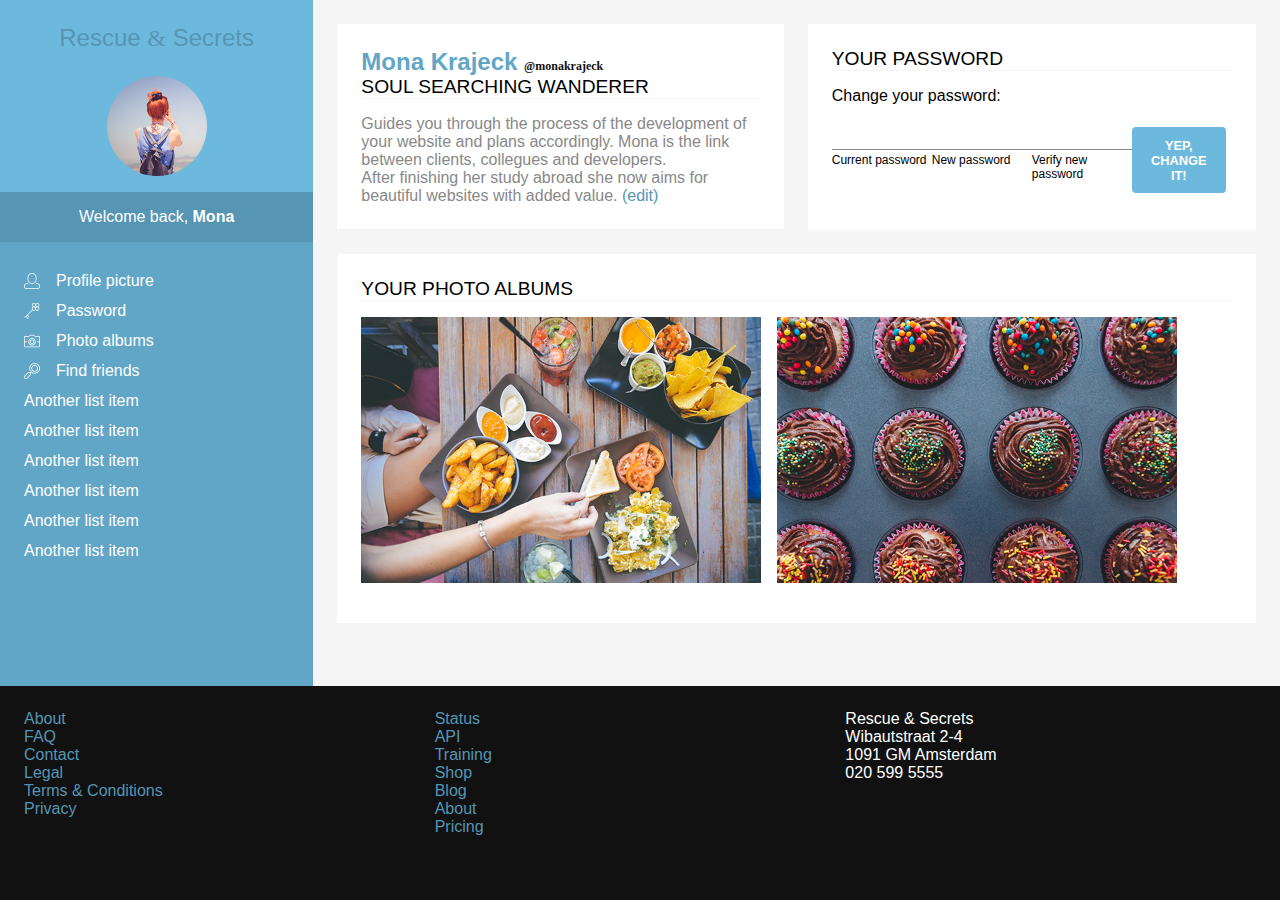
<file: index.html>
<!DOCTYPE html>
<html lang="en">
	<head>
		<meta charset="utf-8">
		<title>Profile of Mona Krajeck</title>
		<meta name="description" content="">
		<meta name="viewport" content="width=device-width, initial-scale=1">
		<link href='favicon.ico' rel='shortcut icon'>
        <link href="style/style.css" rel="stylesheet">
	</head>
	<body>

		<!-- De header, met een navigatie -->

		<header>
            <h1>Rescue <span>&amp;</span> Secrets</h1>
			<figure>
				<img src="images/profile-picture-thumb.jpg" alt="Profile picture of Monica Krajeck">
			</figure>
			<p>Welcome back, <em>Mona</em></p>
			<nav>
				<ul>
					<li>
						<a href="#profile-picture">
							<svg xmlns="http://www.w3.org/2000/svg" version="1.1" x="0" y="0" width="622.4" height="622.4" viewBox="0 0 622.4 622.4" xml:space="preserve"><path d="M312.5 430.4c-95.3 0-172.9-77.6-172.9-172.9v-84.6C139.6 77.6 217.1 0 312.5 0 407.8 0 485.4 77.6 485.4 172.9v84.6C485.4 352.8 407.8 430.4 312.5 430.4zM312.5 27.4c-80.2 0-145.5 65.3-145.5 145.5v84.6c0 80.2 65.3 145.5 145.5 145.5 80.2 0 145.5-65.3 145.5-145.5v-84.6C458 92.7 392.7 27.4 312.5 27.4zM543.8 622.4H78.6c-40.5 0-73.4-32.9-73.4-73.4V484.6c0-24 12.1-56.1 69.6-72.9l69.6-19.3c7.3-2 14.8 2.3 16.9 9.6 2 7.3-2.3 14.8-9.6 16.9l-69.4 19.2c-49.7 14.5-49.7 38.6-49.7 46.5v64.4c0 25.4 20.6 46 46 46h465.2c25.4 0 46-20.6 46-46V484.6c0-21.4-16.8-37-49.8-46.5l-66.2-18.5c-7.3-2-11.5-9.6-9.5-16.9 2-7.3 9.6-11.6 16.9-9.5l66.3 18.5c57.6 16.6 69.7 48.8 69.7 72.9v64.4C617.2 589.5 584.3 622.4 543.8 622.4z"/></svg>
							Profile picture
						</a>
					</li>
					<li>
						<a href="#password">
							<svg xmlns="http://www.w3.org/2000/svg" version="1.1" x="0" y="0" width="663.1" height="663.1" viewBox="0 0 663.1 663.1" xml:space="preserve"><path d="M552.4 170.2c-46.9 0-85.1-38.2-85.1-85.1 0-46.9 38.2-85.1 85.1-85.1 46.9 0 85.1 38.2 85.1 85.1C637.5 132.1 599.3 170.2 552.4 170.2zM552.4 28.6c-31.2 0-56.6 25.4-56.6 56.6 0 31.2 25.4 56.6 56.6 56.6 31.2 0 56.6-25.4 56.6-56.6C609 53.9 583.6 28.6 552.4 28.6zM552.4 318.4L552.4 318.4c-46.9 0-85.1-38.2-85.1-85.1 0-46.9 38.2-85.1 85.1-85.1 46.9 0 85.1 38.2 85.1 85.1C637.5 280.2 599.4 318.4 552.4 318.4zM552.4 176.7c-31.2 0-56.6 25.4-56.6 56.6 0 31.2 25.4 56.6 56.6 56.6 31.2 0 56.6-25.4 56.6-56.6C609 202.1 583.6 176.7 552.4 176.7z"/><path d="M410.4 170.2h0c-46.9 0-85.1-38.2-85.1-85.1 0-46.9 38.2-85.1 85.1-85.1 46.9 0 85.1 38.2 85.1 85.1 0 22.7-8.8 44.1-24.9 60.2C454.5 161.4 433.1 170.2 410.4 170.2zM410.3 28.6c-31.2 0-56.6 25.4-56.6 56.6 0 31.2 25.4 56.6 56.6 56.6h0c15.1 0 29.3-5.9 40-16.6 10.7-10.7 16.6-24.9 16.6-40C466.9 53.9 441.5 28.6 410.3 28.6zM410.3 318.4L410.3 318.4c-46.9 0-85.1-38.2-85.1-85.1 0-46.9 38.2-85.1 85.1-85.1 46.9 0 85.1 38.2 85.1 85.1C495.4 280.2 457.3 318.4 410.3 318.4zM410.3 176.7c-31.2 0-56.6 25.4-56.6 56.6 0 31.2 25.4 56.6 56.6 56.6 31.2 0 56.6-25.4 56.6-56.6C466.9 202.1 441.5 176.7 410.3 176.7z"/><path d="M39.8 611.4c-3.7 0-7.3-1.4-10.1-4.2 -5.6-5.6-5.6-14.6 0-20.2l313.5-313.5c5.6-5.6 14.6-5.6 20.2 0 5.6 5.6 5.6 14.6 0 20.2L49.9 607.2C47.1 610 43.5 611.4 39.8 611.4zM202.8 585.6c-3.7 0-7.3-1.4-10.1-4.2l-63.5-63.5c-5.6-5.6-5.6-14.6 0-20.2 5.6-5.6 14.6-5.6 20.2 0l63.5 63.5c5.6 5.6 5.6 14.6 0 20.2C210.1 584.2 206.4 585.6 202.8 585.6zM176.1 663.1c-3.7 0-7.3-1.4-10.1-4.2L77.1 570c-5.6-5.6-5.6-14.6 0-20.2 5.6-5.6 14.6-5.6 20.2 0l88.9 88.9c5.6 5.6 5.6 14.6 0 20.2C183.4 661.7 179.7 663.1 176.1 663.1z"/></svg>
							Password
						</a>
					</li>
					<li>
						<a href="#photo-albums">
							<svg xmlns="http://www.w3.org/2000/svg" version="1.1" x="0" y="0" width="612" height="612" viewBox="0 0 612 612" xml:space="preserve"><path d="M581.3 541.3H30.7C13.8 541.3 0 527.5 0 510.5V145.2c0-17 13.8-30.7 30.7-30.7h149.7c4.9 0 13.2-3.8 16.4-7.4l16.7-19c8.6-9.8 24.9-17.2 38-17.2h107.4c13.1 0 29.4 7.4 38 17.2l16.7 19c3.2 3.7 11.5 7.4 16.4 7.4h151.3c17 0 30.7 13.8 30.7 30.7v365.3C612 527.5 598.2 541.3 581.3 541.3zM30.7 143.2c-1.1 0-2 0.9-2 2v365.3c0 1.1 0.9 2 2 2h550.5c1.1 0 2-0.9 2-2V145.2c0-1.1-0.9-2-2-2H430c-13.1 0-29.4-7.4-38-17.2l-16.7-19c-3.2-3.7-11.5-7.4-16.4-7.4H251.5c-4.9 0-13.2 3.7-16.4 7.4l-16.7 19c-8.6 9.8-24.9 17.2-38 17.2H30.7zM306 476.7c-79.2 0-143.6-64.4-143.6-143.6 0-79.2 64.4-143.6 143.6-143.6s143.6 64.4 143.6 143.6C449.6 412.2 385.2 476.7 306 476.7zM306 218.1c-63.4 0-114.9 51.6-114.9 114.9 0 63.4 51.6 114.9 114.9 114.9s114.9-51.6 114.9-114.9C420.9 269.7 369.4 218.1 306 218.1zM593 350.7h-81.2c-7.9 0-14.4-6.4-14.4-14.4s6.4-14.4 14.4-14.4h81.2c7.9 0 14.4 6.4 14.4 14.4S600.9 350.7 593 350.7zM105.7 350.7H19.7c-7.9 0-14.4-6.4-14.4-14.4s6.4-14.4 14.4-14.4h86c7.9 0 14.4 6.4 14.4 14.4S113.6 350.7 105.7 350.7zM306 419.6c-47.7 0-86.5-38.8-86.5-86.5 0-47.7 38.8-86.5 86.5-86.5 47.7 0 86.5 38.8 86.5 86.5C392.5 380.8 353.7 419.6 306 419.6zM306 275.3c-31.9 0-57.8 25.9-57.8 57.8 0 31.9 25.9 57.8 57.8 57.8 31.9 0 57.8-25.9 57.8-57.8C363.8 301.2 337.9 275.3 306 275.3z"/></svg>
							Photo albums
						</a>
					</li>
					<li>
						<a href="#find-friends">
							<svg xmlns="http://www.w3.org/2000/svg" version="1.1" x="0" y="0" width="612" height="612" viewBox="0 0 612 612" xml:space="preserve"><path d="M408 407.9c-54.5 0-105.7-21.2-144.2-59.7 -79.5-79.5-79.5-208.9 0-288.4 38.5-38.5 89.7-59.7 144.2-59.7 54.5 0 105.7 21.2 144.2 59.7C590.8 98.3 612 149.5 612 204s-21.2 105.7-59.7 144.2C513.7 386.7 462.5 407.9 408 407.9zM408 29.2c-46.7 0-90.6 18.2-123.6 51.2 -68.1 68.1-68.1 179 0 247.2 33 33 76.9 51.2 123.6 51.2 46.7 0 90.6-18.2 123.6-51.2 33-33 51.2-76.9 51.2-123.6s-18.2-90.6-51.2-123.6C498.6 47.4 454.7 29.2 408 29.2zM244.2 382.4c-3.7 0-7.5-1.4-10.3-4.3 -5.7-5.7-5.7-14.9 0-20.6l23.4-23.4c5.7-5.7 14.9-5.7 20.6 0 5.7 5.7 5.7 14.9 0 20.6L254.5 378.1C251.7 381 247.9 382.4 244.2 382.4zM75.6 612c-20.2 0-39.2-7.9-53.4-22.1C7.9 575.6 0 556.6 0 536.4c0-20.2 7.9-39.2 22.1-53.4l116.3-116.3c14.3-14.3 33.2-22.1 53.4-22.1 20.2 0 39.2 7.9 53.4 22.1 29.5 29.5 29.5 77.4 0 106.9L129 589.9C114.7 604.1 95.7 612 75.6 612zM191.8 373.8c-12.4 0-24 4.8-32.8 13.6L42.8 503.7c-8.8 8.8-13.6 20.4-13.6 32.8 0 12.4 4.8 24 13.6 32.8 8.8 8.8 20.4 13.6 32.8 13.6 12.4 0 24-4.8 32.8-13.6l116.3-116.3c18.1-18.1 18.1-47.5 0-65.6C215.9 378.6 204.2 373.8 191.8 373.8zM408 332.3c-34.3 0-66.5-13.4-90.7-37.6 -50-50-50-131.4 0-181.5 24.2-24.2 56.5-37.6 90.7-37.6 34.3 0 66.5 13.4 90.7 37.6 50 50 50 131.4 0 181.5C474.5 318.9 442.3 332.3 408 332.3zM408 104.8c-26.5 0-51.4 10.3-70.1 29 -38.6 38.6-38.6 101.5 0 140.2 18.7 18.7 43.6 29 70.1 29 26.5 0 51.4-10.3 70.1-29 38.6-38.7 38.6-101.5 0-140.2C459.4 115.2 434.5 104.8 408 104.8z"/></svg>
							Find friends
						</a>
					</li>
					<li><a href="#">Another list item</a></li>
					<li><a href="#">Another list item</a></li>
					<li><a href="#">Another list item</a></li>
					<li><a href="#">Another list item</a></li>
					<li><a href="#">Another list item</a></li>
					<li><a href="#">Another list item</a></li>
				</ul>
			</nav>
		</header>



		<!-- De main content begint hier -->
		<main>
			<article>
				<header>
					<h1>Mona Krajeck <span>@monakrajeck</span></h1>
					<h2>Soul searching wanderer</h2>
				</header>
				<p>
					Guides you through the process of the development of your website and plans accordingly. Mona is the link between clients, collegues and developers.
				</p>
				<p>
					After finishing her study abroad she now aims for beautiful websites with added value. <a href="/">(edit)</a>
				</p>
			</article>


			<!-- Deze code mag je in week twee uit de comments halen -->
			<!-- <article id="profile-picture">
				<div>
					<figure class="current-profile-picture">
						<img class="profile-picture" src="images/profile-picture.jpg">
					</figure>
				</div>
								<div>
					<header>
										<h2>Your profile picture</h2>
						<h3>Upload a new profile picture</h3>
					</header>
					<a title="Opens upload window" role="button" href="/">Upload</a>
				</div>
				<section class="filter-effects">
					<header>
								<h3>Select a filter</h3>
					</header>
									<figure class="effect-01">
						<img class="profile-picture " src="images/profile-picture.jpg" alt="Image effect: lighten">
						<figcaption>Lighten</figcaption>
					</figure>
									<figure class="effect-02">
						<img class="profile-picture" src="images/profile-picture.jpg" alt="Image effect: overlay">
						<figcaption>Overlay</figcaption>
					</figure>
								<figure class="effect-03">
						<img class="profile-picture" src="images/profile-picture.jpg" alt="Image effect: soft light">
						<figcaption>Soft Light</figcaption>
					</figure>
					<figure class="effect-04">
							<img class="profile-picture" src="images/profile-picture.jpg" alt="Image effect: color">
						<figcaption>Color</figcaption>
					</figure>
										<figure class="effect-05">
						<img class="profile-picture" src="images/profile-picture.jpg" alt="Image effect: difference">
						<figcaption>Difference</figcaption>
					</figure>
				</section>
						<a role="button" href="/">Save</a>
			</article> -->
            
            <article id="password">
				<header>
					<h2>Your Password</h2>
				</header>

				<form action="" method="post">
					<fieldset>
						<legend>Change your password:</legend>
						<label>
							<input id="current-password" type="password" required>
							<span>Current password</span>
						</label>
						<label>
							<input id="current-password" type="password" required>
							<span>New password</span>
						</label>
						<label>
							<input id="current-password" type="password" required>
							<span>Verify new password</span>
						</label>
						<button role="button" type="submit">Yep, change it!</button>
					</fieldset>
				</form>
			</article>

			<article id="photo-albums">
				<header>
					<h2>Your photo albums</h2>
				</header>

				<figure>
					<img src="images/image-01.jpg" alt="Photoalbum of Summer 2015">
					<figcaption>
						Summer 2015
					</figcaption>
				</figure>
				<figure>
					<img src="images/image-02.jpg" alt="Photoalbum of winter 2015">
					<figcaption>
                        <svg xmlns="http://www.w3.org/2000/svg" version="1.1" x="0" y="0" width="612" height="612" viewBox="0 0 612 612" xml:space="preserve"><path d="M408 407.9c-54.5 0-105.7-21.2-144.2-59.7 -79.5-79.5-79.5-208.9 0-288.4 38.5-38.5 89.7-59.7 144.2-59.7 54.5 0 105.7 21.2 144.2 59.7C590.8 98.3 612 149.5 612 204s-21.2 105.7-59.7 144.2C513.7 386.7 462.5 407.9 408 407.9zM408 29.2c-46.7 0-90.6 18.2-123.6 51.2 -68.1 68.1-68.1 179 0 247.2 33 33 76.9 51.2 123.6 51.2 46.7 0 90.6-18.2 123.6-51.2 33-33 51.2-76.9 51.2-123.6s-18.2-90.6-51.2-123.6C498.6 47.4 454.7 29.2 408 29.2zM244.2 382.4c-3.7 0-7.5-1.4-10.3-4.3 -5.7-5.7-5.7-14.9 0-20.6l23.4-23.4c5.7-5.7 14.9-5.7 20.6 0 5.7 5.7 5.7 14.9 0 20.6L254.5 378.1C251.7 381 247.9 382.4 244.2 382.4zM75.6 612c-20.2 0-39.2-7.9-53.4-22.1C7.9 575.6 0 556.6 0 536.4c0-20.2 7.9-39.2 22.1-53.4l116.3-116.3c14.3-14.3 33.2-22.1 53.4-22.1 20.2 0 39.2 7.9 53.4 22.1 29.5 29.5 29.5 77.4 0 106.9L129 589.9C114.7 604.1 95.7 612 75.6 612zM191.8 373.8c-12.4 0-24 4.8-32.8 13.6L42.8 503.7c-8.8 8.8-13.6 20.4-13.6 32.8 0 12.4 4.8 24 13.6 32.8 8.8 8.8 20.4 13.6 32.8 13.6 12.4 0 24-4.8 32.8-13.6l116.3-116.3c18.1-18.1 18.1-47.5 0-65.6C215.9 378.6 204.2 373.8 191.8 373.8zM408 332.3c-34.3 0-66.5-13.4-90.7-37.6 -50-50-50-131.4 0-181.5 24.2-24.2 56.5-37.6 90.7-37.6 34.3 0 66.5 13.4 90.7 37.6 50 50 50 131.4 0 181.5C474.5 318.9 442.3 332.3 408 332.3zM408 104.8c-26.5 0-51.4 10.3-70.1 29 -38.6 38.6-38.6 101.5 0 140.2 18.7 18.7 43.6 29 70.1 29 26.5 0 51.4-10.3 70.1-29 38.6-38.7 38.6-101.5 0-140.2C459.4 115.2 434.5 104.8 408 104.8z"/></svg>
						Winter 2015
					</figcaption>
				</figure>
			</article>

			<!-- Dit mag je in week 3 uit de comments halen. -->
				<!-- <article id="find-friends">
					<header>
						<h2>Find friends</h2>
						<a href="#password">
													<svg xmlns="http://www.w3.org/2000/svg" version="1.1" x="0" y="0" width="612" height="612" viewBox="0 0 612 612" xml:space="preserve"><path d="M423.2 438c-3.8 0-7.5-1.4-10.4-4.3L178.4 199.2c-5.7-5.7-5.7-15.1 0-20.8 5.8-5.8 15.1-5.8 20.8 0l234.5 234.5c5.8 5.8 5.8 15.1 0 20.8C430.8 436.5 427 438 423.2 438zM188.8 438c-3.8 0-7.5-1.4-10.4-4.3 -5.7-5.7-5.7-15.1 0-20.8l234.4-234.5c5.8-5.8 15.1-5.8 20.8 0 5.8 5.7 5.8 15.1 0 20.8l-234.4 234.5C196.3 436.5 192.5 438 188.8 438z"/><path d="M306 612v-14.7l0 14.7c-168.7 0-306-137.3-306-306C0 137.3 137.3 0 306 0c168.7 0 306 137.3 306 306C612 474.7 474.7 612 306 612zM306 29.4c-152.5 0-276.6 124.1-276.6 276.6 0 152.5 124.1 276.6 276.6 276.6h0c152.5 0 276.5-124.1 276.5-276.6C582.6 153.5 458.5 29.4 306 29.4z"/></svg>
												</a>
					</header>
									<figure class="effect-01">
						<img class="profile-picture " src="images/profile-picture-08.jpg">
											<figcaption>Sarah S.</figcaption>
					</figure>
					<figure class="effect-04">
											<img class="profile-picture " src="images/profile-picture-01.jpg">
						<figcaption>Nerwin B.</figcaption>
					</figure>
					<figure class="effect-01">
						<img class="profile-picture " src="images/profile-picture-02.jpg">
						<figcaption>Lighten</figcaption>
					</figure>
										<figure class="effect-03">
						<img class="profile-picture " src="images/profile-picture-03.jpg">
											<figcaption>Lighten</figcaption>
					</figure>
					<figure class="effect-01">
										<img class="profile-picture " src="images/profile-picture-04.jpg">
						<figcaption>Lighten</figcaption>
					</figure>
										<figure class="effect-05">
						<img class="profile-picture " src="images/profile-picture-05.jpg">
											<figcaption>Lighten</figcaption>
					</figure>
					<figure class="effect-01">
										<img class="profile-picture " src="images/profile-picture-06.jpg">
						<figcaption>Lighten</figcaption>
					</figure>
										<figure class="effect-05">
						<img class="profile-picture " src="images/profile-picture-07.jpg">
											<figcaption>Lighten</figcaption>
					</figure>
				</article>
				<div title="Load more articles" class="loader">Loading…</div> -->
		</main>

		<footer>
			<nav>
				<ul>
					<li><a href="">About</a></li>
					<li><a href="">FAQ</a></li>
					<li><a href="">Contact</a></li>
					<li><a href="">Legal</a></li>
					<li><a href="">Terms &amp; Conditions</a></li>
					<li><a href="">Privacy</a></li>
				</ul>
			</nav>
			<address>
					Rescue &amp; Secrets<br>
					Wibautstraat 2-4<br>
					1091 GM Amsterdam<br>
					020 599 5555<br>
			</address>
			<ul>
				<li><a href="">Status</a></li>
				<li><a href="">API</a></li>
				<li><a href="">Training</a></li>
				<li><a href="">Shop</a></li>
				<li><a href="">Blog</a></li>
				<li><a href="">About</a></li>
				<li><a href="">Pricing</a></li>
			</ul>
		</footer>
	</body>
</html>
</file>
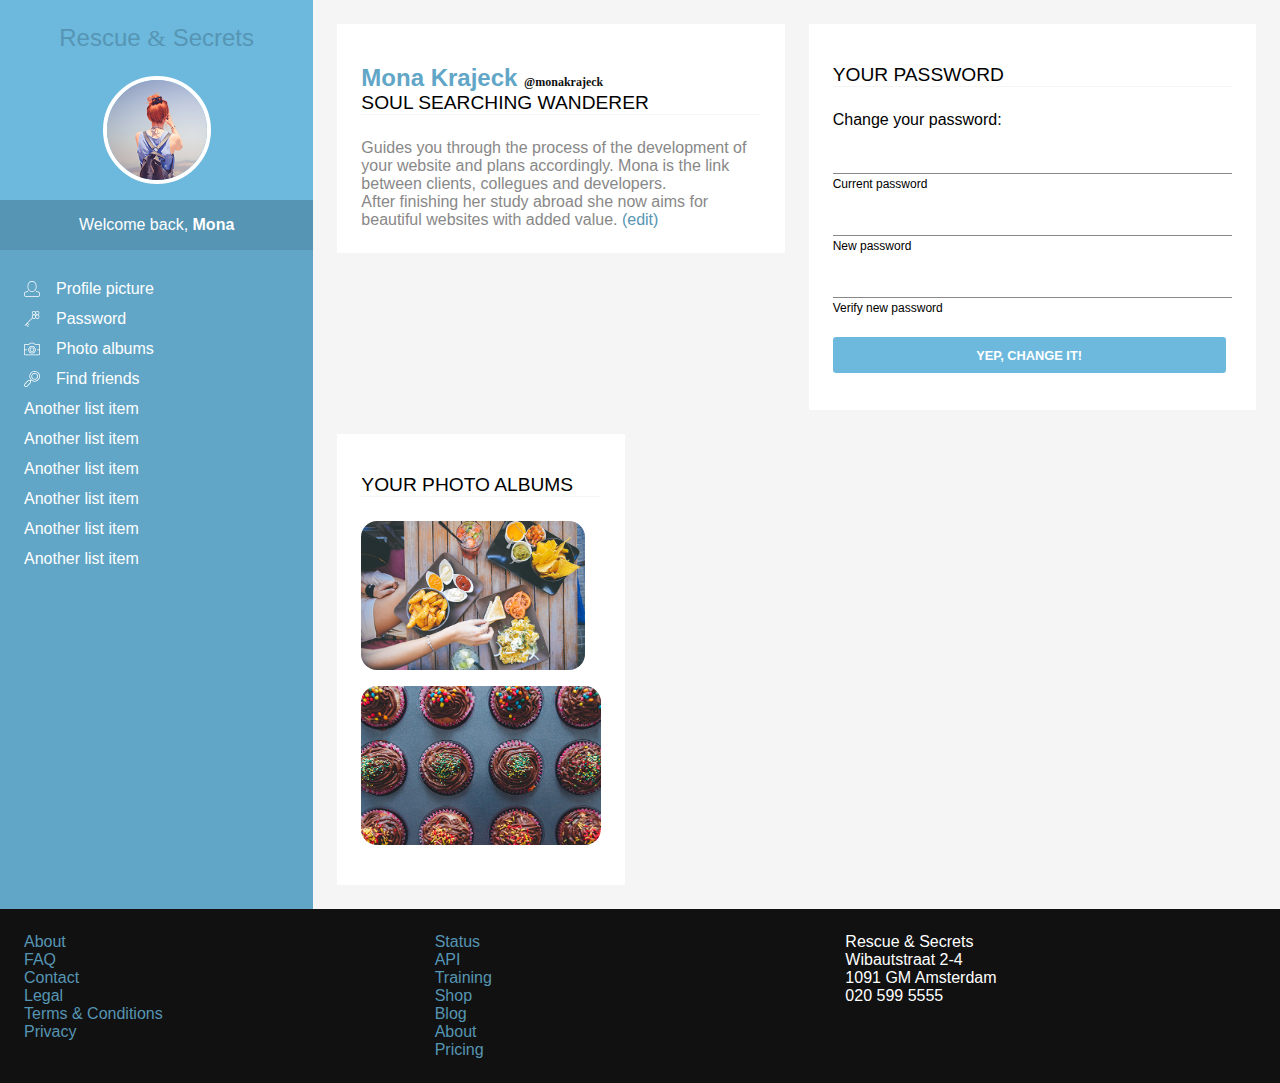
<file: week2/index.html>
<!DOCTYPE html>
<html lang="en">
	<head>
		<meta charset="utf-8">
		<title>Profile of Mona Krajeck</title>
		<meta name="description" content="">
		<meta name="viewport" content="width=device-width, initial-scale=1">
		<link href='favicon.ico' rel='shortcut icon'>
        <link href="style/style.css" rel="stylesheet">
	</head>
	<body>

		<!-- De header, met een navigatie -->

		<header>
            <h1>Rescue <span>&amp;</span> Secrets</h1>
			<figure>
				<img src="images/profile-picture-thumb.jpg" alt="Profile picture of Monica Krajeck">
			</figure>
			<p>Welcome back, <em>Mona</em></p>
			<nav>
				<ul>
					<li>
						<a href="#profile-picture">
							<svg xmlns="http://www.w3.org/2000/svg" version="1.1" x="0" y="0" width="622.4" height="622.4" viewBox="0 0 622.4 622.4" xml:space="preserve"><path d="M312.5 430.4c-95.3 0-172.9-77.6-172.9-172.9v-84.6C139.6 77.6 217.1 0 312.5 0 407.8 0 485.4 77.6 485.4 172.9v84.6C485.4 352.8 407.8 430.4 312.5 430.4zM312.5 27.4c-80.2 0-145.5 65.3-145.5 145.5v84.6c0 80.2 65.3 145.5 145.5 145.5 80.2 0 145.5-65.3 145.5-145.5v-84.6C458 92.7 392.7 27.4 312.5 27.4zM543.8 622.4H78.6c-40.5 0-73.4-32.9-73.4-73.4V484.6c0-24 12.1-56.1 69.6-72.9l69.6-19.3c7.3-2 14.8 2.3 16.9 9.6 2 7.3-2.3 14.8-9.6 16.9l-69.4 19.2c-49.7 14.5-49.7 38.6-49.7 46.5v64.4c0 25.4 20.6 46 46 46h465.2c25.4 0 46-20.6 46-46V484.6c0-21.4-16.8-37-49.8-46.5l-66.2-18.5c-7.3-2-11.5-9.6-9.5-16.9 2-7.3 9.6-11.6 16.9-9.5l66.3 18.5c57.6 16.6 69.7 48.8 69.7 72.9v64.4C617.2 589.5 584.3 622.4 543.8 622.4z"/></svg>
							Profile picture
						</a>
					</li>
					<li>
						<a href="#password">
							<svg xmlns="http://www.w3.org/2000/svg" version="1.1" x="0" y="0" width="663.1" height="663.1" viewBox="0 0 663.1 663.1" xml:space="preserve"><path d="M552.4 170.2c-46.9 0-85.1-38.2-85.1-85.1 0-46.9 38.2-85.1 85.1-85.1 46.9 0 85.1 38.2 85.1 85.1C637.5 132.1 599.3 170.2 552.4 170.2zM552.4 28.6c-31.2 0-56.6 25.4-56.6 56.6 0 31.2 25.4 56.6 56.6 56.6 31.2 0 56.6-25.4 56.6-56.6C609 53.9 583.6 28.6 552.4 28.6zM552.4 318.4L552.4 318.4c-46.9 0-85.1-38.2-85.1-85.1 0-46.9 38.2-85.1 85.1-85.1 46.9 0 85.1 38.2 85.1 85.1C637.5 280.2 599.4 318.4 552.4 318.4zM552.4 176.7c-31.2 0-56.6 25.4-56.6 56.6 0 31.2 25.4 56.6 56.6 56.6 31.2 0 56.6-25.4 56.6-56.6C609 202.1 583.6 176.7 552.4 176.7z"/><path d="M410.4 170.2h0c-46.9 0-85.1-38.2-85.1-85.1 0-46.9 38.2-85.1 85.1-85.1 46.9 0 85.1 38.2 85.1 85.1 0 22.7-8.8 44.1-24.9 60.2C454.5 161.4 433.1 170.2 410.4 170.2zM410.3 28.6c-31.2 0-56.6 25.4-56.6 56.6 0 31.2 25.4 56.6 56.6 56.6h0c15.1 0 29.3-5.9 40-16.6 10.7-10.7 16.6-24.9 16.6-40C466.9 53.9 441.5 28.6 410.3 28.6zM410.3 318.4L410.3 318.4c-46.9 0-85.1-38.2-85.1-85.1 0-46.9 38.2-85.1 85.1-85.1 46.9 0 85.1 38.2 85.1 85.1C495.4 280.2 457.3 318.4 410.3 318.4zM410.3 176.7c-31.2 0-56.6 25.4-56.6 56.6 0 31.2 25.4 56.6 56.6 56.6 31.2 0 56.6-25.4 56.6-56.6C466.9 202.1 441.5 176.7 410.3 176.7z"/><path d="M39.8 611.4c-3.7 0-7.3-1.4-10.1-4.2 -5.6-5.6-5.6-14.6 0-20.2l313.5-313.5c5.6-5.6 14.6-5.6 20.2 0 5.6 5.6 5.6 14.6 0 20.2L49.9 607.2C47.1 610 43.5 611.4 39.8 611.4zM202.8 585.6c-3.7 0-7.3-1.4-10.1-4.2l-63.5-63.5c-5.6-5.6-5.6-14.6 0-20.2 5.6-5.6 14.6-5.6 20.2 0l63.5 63.5c5.6 5.6 5.6 14.6 0 20.2C210.1 584.2 206.4 585.6 202.8 585.6zM176.1 663.1c-3.7 0-7.3-1.4-10.1-4.2L77.1 570c-5.6-5.6-5.6-14.6 0-20.2 5.6-5.6 14.6-5.6 20.2 0l88.9 88.9c5.6 5.6 5.6 14.6 0 20.2C183.4 661.7 179.7 663.1 176.1 663.1z"/></svg>
							Password
						</a>
					</li>
					<li>
						<a href="#photo-albums">
							<svg xmlns="http://www.w3.org/2000/svg" version="1.1" x="0" y="0" width="612" height="612" viewBox="0 0 612 612" xml:space="preserve"><path d="M581.3 541.3H30.7C13.8 541.3 0 527.5 0 510.5V145.2c0-17 13.8-30.7 30.7-30.7h149.7c4.9 0 13.2-3.8 16.4-7.4l16.7-19c8.6-9.8 24.9-17.2 38-17.2h107.4c13.1 0 29.4 7.4 38 17.2l16.7 19c3.2 3.7 11.5 7.4 16.4 7.4h151.3c17 0 30.7 13.8 30.7 30.7v365.3C612 527.5 598.2 541.3 581.3 541.3zM30.7 143.2c-1.1 0-2 0.9-2 2v365.3c0 1.1 0.9 2 2 2h550.5c1.1 0 2-0.9 2-2V145.2c0-1.1-0.9-2-2-2H430c-13.1 0-29.4-7.4-38-17.2l-16.7-19c-3.2-3.7-11.5-7.4-16.4-7.4H251.5c-4.9 0-13.2 3.7-16.4 7.4l-16.7 19c-8.6 9.8-24.9 17.2-38 17.2H30.7zM306 476.7c-79.2 0-143.6-64.4-143.6-143.6 0-79.2 64.4-143.6 143.6-143.6s143.6 64.4 143.6 143.6C449.6 412.2 385.2 476.7 306 476.7zM306 218.1c-63.4 0-114.9 51.6-114.9 114.9 0 63.4 51.6 114.9 114.9 114.9s114.9-51.6 114.9-114.9C420.9 269.7 369.4 218.1 306 218.1zM593 350.7h-81.2c-7.9 0-14.4-6.4-14.4-14.4s6.4-14.4 14.4-14.4h81.2c7.9 0 14.4 6.4 14.4 14.4S600.9 350.7 593 350.7zM105.7 350.7H19.7c-7.9 0-14.4-6.4-14.4-14.4s6.4-14.4 14.4-14.4h86c7.9 0 14.4 6.4 14.4 14.4S113.6 350.7 105.7 350.7zM306 419.6c-47.7 0-86.5-38.8-86.5-86.5 0-47.7 38.8-86.5 86.5-86.5 47.7 0 86.5 38.8 86.5 86.5C392.5 380.8 353.7 419.6 306 419.6zM306 275.3c-31.9 0-57.8 25.9-57.8 57.8 0 31.9 25.9 57.8 57.8 57.8 31.9 0 57.8-25.9 57.8-57.8C363.8 301.2 337.9 275.3 306 275.3z"/></svg>
							Photo albums
						</a>
					</li>
					<li>
						<a href="#find-friends">
							<svg xmlns="http://www.w3.org/2000/svg" version="1.1" x="0" y="0" width="612" height="612" viewBox="0 0 612 612" xml:space="preserve"><path d="M408 407.9c-54.5 0-105.7-21.2-144.2-59.7 -79.5-79.5-79.5-208.9 0-288.4 38.5-38.5 89.7-59.7 144.2-59.7 54.5 0 105.7 21.2 144.2 59.7C590.8 98.3 612 149.5 612 204s-21.2 105.7-59.7 144.2C513.7 386.7 462.5 407.9 408 407.9zM408 29.2c-46.7 0-90.6 18.2-123.6 51.2 -68.1 68.1-68.1 179 0 247.2 33 33 76.9 51.2 123.6 51.2 46.7 0 90.6-18.2 123.6-51.2 33-33 51.2-76.9 51.2-123.6s-18.2-90.6-51.2-123.6C498.6 47.4 454.7 29.2 408 29.2zM244.2 382.4c-3.7 0-7.5-1.4-10.3-4.3 -5.7-5.7-5.7-14.9 0-20.6l23.4-23.4c5.7-5.7 14.9-5.7 20.6 0 5.7 5.7 5.7 14.9 0 20.6L254.5 378.1C251.7 381 247.9 382.4 244.2 382.4zM75.6 612c-20.2 0-39.2-7.9-53.4-22.1C7.9 575.6 0 556.6 0 536.4c0-20.2 7.9-39.2 22.1-53.4l116.3-116.3c14.3-14.3 33.2-22.1 53.4-22.1 20.2 0 39.2 7.9 53.4 22.1 29.5 29.5 29.5 77.4 0 106.9L129 589.9C114.7 604.1 95.7 612 75.6 612zM191.8 373.8c-12.4 0-24 4.8-32.8 13.6L42.8 503.7c-8.8 8.8-13.6 20.4-13.6 32.8 0 12.4 4.8 24 13.6 32.8 8.8 8.8 20.4 13.6 32.8 13.6 12.4 0 24-4.8 32.8-13.6l116.3-116.3c18.1-18.1 18.1-47.5 0-65.6C215.9 378.6 204.2 373.8 191.8 373.8zM408 332.3c-34.3 0-66.5-13.4-90.7-37.6 -50-50-50-131.4 0-181.5 24.2-24.2 56.5-37.6 90.7-37.6 34.3 0 66.5 13.4 90.7 37.6 50 50 50 131.4 0 181.5C474.5 318.9 442.3 332.3 408 332.3zM408 104.8c-26.5 0-51.4 10.3-70.1 29 -38.6 38.6-38.6 101.5 0 140.2 18.7 18.7 43.6 29 70.1 29 26.5 0 51.4-10.3 70.1-29 38.6-38.7 38.6-101.5 0-140.2C459.4 115.2 434.5 104.8 408 104.8z"/></svg>
							Find friends
						</a>
					</li>
					<li><a href="#">Another list item</a></li>
					<li><a href="#">Another list item</a></li>
					<li><a href="#">Another list item</a></li>
					<li><a href="#">Another list item</a></li>
					<li><a href="#">Another list item</a></li>
					<li><a href="#">Another list item</a></li>
				</ul>
			</nav>
		</header>



		<!-- De main content begint hier -->
		<main>
			<article>
				<header>
					<h1>Mona Krajeck <span>@monakrajeck</span></h1>
					<h2>Soul searching wanderer</h2>
				</header>
				<p>
					Guides you through the process of the development of your website and plans accordingly. Mona is the link between clients, collegues and developers.
				</p>
				<p>
					After finishing her study abroad she now aims for beautiful websites with added value. <a href="/">(edit)</a>
				</p>
			</article>


			<!-- Deze code mag je in week twee uit de comments halen -->
			 <article id="profile-picture">
                <a href="#" title="close" class="close">X</a>
				<div>
					<figure class="current-profile-picture">
						<img class="profile-picture" src="images/profile-picture.jpg">
					</figure>
				</div>
								<div>
					<header>
										<h2>Your profile picture</h2>
						<h3>Upload a new profile picture</h3>
					</header>
					<a title="Opens upload window" role="button" href="/">Upload</a>
				</div>
				<section class="filter-effects">
					<header>
								<h3>Select a filter</h3>
					</header>
									<figure class="effect-01">
						<img class="profile-picture " src="images/profile-picture.jpg" alt="Image effect: lighten">
						<figcaption>Lighten</figcaption>
					</figure>
									<figure class="effect-02">
						<img class="profile-picture" src="images/profile-picture.jpg" alt="Image effect: overlay">
						<figcaption>Overlay</figcaption>
					</figure>
								<figure class="effect-03">
						<img class="profile-picture" src="images/profile-picture.jpg" alt="Image effect: soft light">
						<figcaption>Soft Light</figcaption>
					</figure>
					<figure class="effect-04">
							<img class="profile-picture" src="images/profile-picture.jpg" alt="Image effect: color">
						<figcaption>Color</figcaption>
					</figure>
										<figure class="effect-05">
						<img class="profile-picture" src="images/profile-picture.jpg" alt="Image effect: difference">
						<figcaption>Difference</figcaption>
					</figure>
				</section>
						<a role="button" href="/">Save</a>
			</article> 
            
            <article id="password">
				<header>
					<h2>Your Password</h2>
				</header>

				<form action="" method="post">
					<fieldset>
						<legend>Change your password:</legend>
						<label>
							<input id="current-password" type="password" required>
							<span>Current password</span>
						</label>
						<label>
							<input id="current-password" type="password" required>
							<span>New password</span>
						</label>
						<label>
							<input id="current-password" type="password" required>
							<span>Verify new password</span>
						</label>
						<button role="button" type="submit">Yep, change it!</button>
					</fieldset>
				</form>
			</article>

			<article id="photo-albums">
				<header>
					<h2>Your photo albums</h2>
				</header>

				<figure>
					<img src="images/image-01.jpg" alt="Photoalbum of Summer 2015">
					<figcaption>
						Summer 2015
					</figcaption>
				</figure>
				<figure>
					<img src="images/image-02.jpg" alt="Photoalbum of winter 2015">
					<figcaption>
                        <svg xmlns="http://www.w3.org/2000/svg" version="1.1" x="0" y="0" width="612" height="612" viewBox="0 0 612 612" xml:space="preserve"><path d="M408 407.9c-54.5 0-105.7-21.2-144.2-59.7 -79.5-79.5-79.5-208.9 0-288.4 38.5-38.5 89.7-59.7 144.2-59.7 54.5 0 105.7 21.2 144.2 59.7C590.8 98.3 612 149.5 612 204s-21.2 105.7-59.7 144.2C513.7 386.7 462.5 407.9 408 407.9zM408 29.2c-46.7 0-90.6 18.2-123.6 51.2 -68.1 68.1-68.1 179 0 247.2 33 33 76.9 51.2 123.6 51.2 46.7 0 90.6-18.2 123.6-51.2 33-33 51.2-76.9 51.2-123.6s-18.2-90.6-51.2-123.6C498.6 47.4 454.7 29.2 408 29.2zM244.2 382.4c-3.7 0-7.5-1.4-10.3-4.3 -5.7-5.7-5.7-14.9 0-20.6l23.4-23.4c5.7-5.7 14.9-5.7 20.6 0 5.7 5.7 5.7 14.9 0 20.6L254.5 378.1C251.7 381 247.9 382.4 244.2 382.4zM75.6 612c-20.2 0-39.2-7.9-53.4-22.1C7.9 575.6 0 556.6 0 536.4c0-20.2 7.9-39.2 22.1-53.4l116.3-116.3c14.3-14.3 33.2-22.1 53.4-22.1 20.2 0 39.2 7.9 53.4 22.1 29.5 29.5 29.5 77.4 0 106.9L129 589.9C114.7 604.1 95.7 612 75.6 612zM191.8 373.8c-12.4 0-24 4.8-32.8 13.6L42.8 503.7c-8.8 8.8-13.6 20.4-13.6 32.8 0 12.4 4.8 24 13.6 32.8 8.8 8.8 20.4 13.6 32.8 13.6 12.4 0 24-4.8 32.8-13.6l116.3-116.3c18.1-18.1 18.1-47.5 0-65.6C215.9 378.6 204.2 373.8 191.8 373.8zM408 332.3c-34.3 0-66.5-13.4-90.7-37.6 -50-50-50-131.4 0-181.5 24.2-24.2 56.5-37.6 90.7-37.6 34.3 0 66.5 13.4 90.7 37.6 50 50 50 131.4 0 181.5C474.5 318.9 442.3 332.3 408 332.3zM408 104.8c-26.5 0-51.4 10.3-70.1 29 -38.6 38.6-38.6 101.5 0 140.2 18.7 18.7 43.6 29 70.1 29 26.5 0 51.4-10.3 70.1-29 38.6-38.7 38.6-101.5 0-140.2C459.4 115.2 434.5 104.8 408 104.8z"/></svg>
						Winter 2015
					</figcaption>
				</figure>
			</article>

			<!-- Dit mag je in week 3 uit de comments halen. -->
				<!-- <article id="find-friends">
					<header>
						<h2>Find friends</h2>
						<a href="#password">
													<svg xmlns="http://www.w3.org/2000/svg" version="1.1" x="0" y="0" width="612" height="612" viewBox="0 0 612 612" xml:space="preserve"><path d="M423.2 438c-3.8 0-7.5-1.4-10.4-4.3L178.4 199.2c-5.7-5.7-5.7-15.1 0-20.8 5.8-5.8 15.1-5.8 20.8 0l234.5 234.5c5.8 5.8 5.8 15.1 0 20.8C430.8 436.5 427 438 423.2 438zM188.8 438c-3.8 0-7.5-1.4-10.4-4.3 -5.7-5.7-5.7-15.1 0-20.8l234.4-234.5c5.8-5.8 15.1-5.8 20.8 0 5.8 5.7 5.8 15.1 0 20.8l-234.4 234.5C196.3 436.5 192.5 438 188.8 438z"/><path d="M306 612v-14.7l0 14.7c-168.7 0-306-137.3-306-306C0 137.3 137.3 0 306 0c168.7 0 306 137.3 306 306C612 474.7 474.7 612 306 612zM306 29.4c-152.5 0-276.6 124.1-276.6 276.6 0 152.5 124.1 276.6 276.6 276.6h0c152.5 0 276.5-124.1 276.5-276.6C582.6 153.5 458.5 29.4 306 29.4z"/></svg>
												</a>
					</header>
									<figure class="effect-01">
						<img class="profile-picture " src="images/profile-picture-08.jpg">
											<figcaption>Sarah S.</figcaption>
					</figure>
					<figure class="effect-04">
											<img class="profile-picture " src="images/profile-picture-01.jpg">
						<figcaption>Nerwin B.</figcaption>
					</figure>
					<figure class="effect-01">
						<img class="profile-picture " src="images/profile-picture-02.jpg">
						<figcaption>Lighten</figcaption>
					</figure>
										<figure class="effect-03">
						<img class="profile-picture " src="images/profile-picture-03.jpg">
											<figcaption>Lighten</figcaption>
					</figure>
					<figure class="effect-01">
										<img class="profile-picture " src="images/profile-picture-04.jpg">
						<figcaption>Lighten</figcaption>
					</figure>
										<figure class="effect-05">
						<img class="profile-picture " src="images/profile-picture-05.jpg">
											<figcaption>Lighten</figcaption>
					</figure>
					<figure class="effect-01">
										<img class="profile-picture " src="images/profile-picture-06.jpg">
						<figcaption>Lighten</figcaption>
					</figure>
										<figure class="effect-05">
						<img class="profile-picture " src="images/profile-picture-07.jpg">
											<figcaption>Lighten</figcaption>
					</figure>
				</article>
				<div title="Load more articles" class="loader">Loading…</div> -->
		</main>

		<footer>
			<nav>
				<ul>
					<li><a href="">About</a></li>
					<li><a href="">FAQ</a></li>
					<li><a href="">Contact</a></li>
					<li><a href="">Legal</a></li>
					<li><a href="">Terms &amp; Conditions</a></li>
					<li><a href="">Privacy</a></li>
				</ul>
			</nav>
			<address>
					Rescue &amp; Secrets<br>
					Wibautstraat 2-4<br>
					1091 GM Amsterdam<br>
					020 599 5555<br>
			</address>
			<ul>
				<li><a href="">Status</a></li>
				<li><a href="">API</a></li>
				<li><a href="">Training</a></li>
				<li><a href="">Shop</a></li>
				<li><a href="">Blog</a></li>
				<li><a href="">About</a></li>
				<li><a href="">Pricing</a></li>
			</ul>
		</footer>
	</body>
</html>
</file>
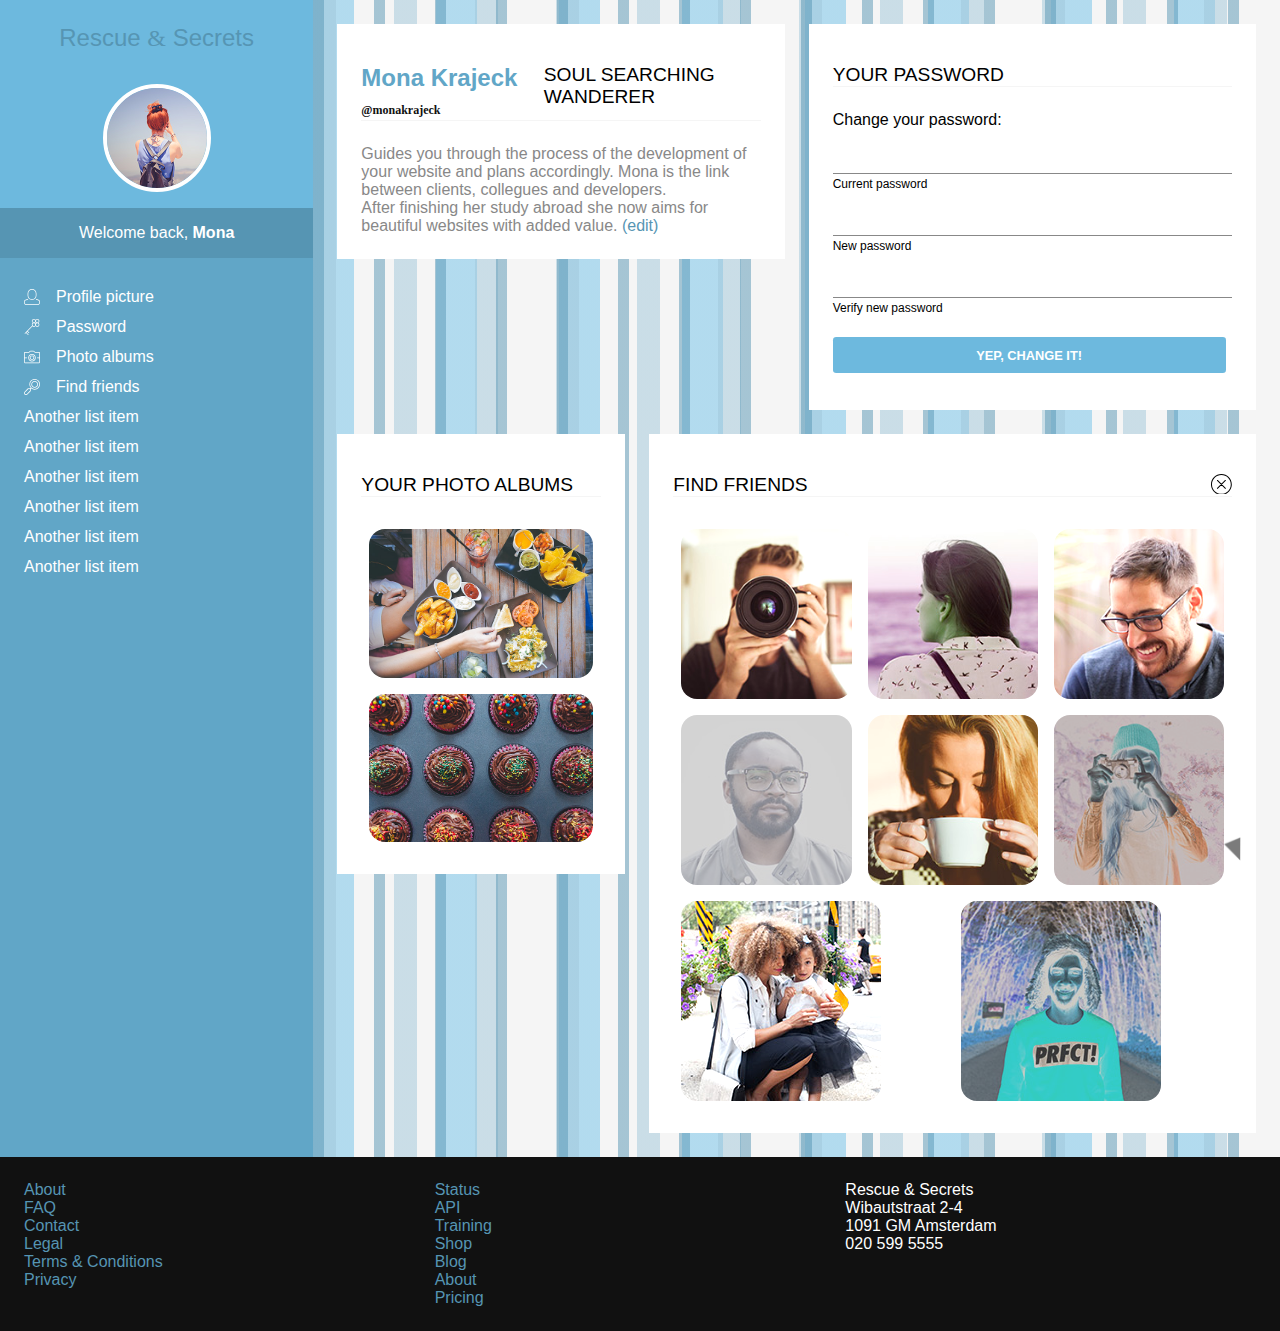
<file: week3/index.html>
<!DOCTYPE html>
<html lang="en">
	<head>
		<meta charset="utf-8">
		<title>Profile of Mona Krajeck</title>
		<meta name="description" content="">
		<meta name="viewport" content="width=device-width, initial-scale=1">
		<link href='favicon.ico' rel='shortcut icon'>
        <link href="style/style.css" rel="stylesheet">
	</head>
	<body>

		<!-- De header, met een navigatie -->

		<header>
            <h1>Rescue <span>&amp;</span> Secrets</h1>
			<figure>
				<img src="images/profile-picture-thumb.jpg" alt="Profile picture of Monica Krajeck">
			</figure>
			<p>Welcome back, <em>Mona</em></p>
			<nav>
				<ul>
					<li>
						<a href="#profile-picture">
							<svg xmlns="http://www.w3.org/2000/svg" version="1.1" x="0" y="0" width="622.4" height="622.4" viewBox="0 0 622.4 622.4" xml:space="preserve"><path d="M312.5 430.4c-95.3 0-172.9-77.6-172.9-172.9v-84.6C139.6 77.6 217.1 0 312.5 0 407.8 0 485.4 77.6 485.4 172.9v84.6C485.4 352.8 407.8 430.4 312.5 430.4zM312.5 27.4c-80.2 0-145.5 65.3-145.5 145.5v84.6c0 80.2 65.3 145.5 145.5 145.5 80.2 0 145.5-65.3 145.5-145.5v-84.6C458 92.7 392.7 27.4 312.5 27.4zM543.8 622.4H78.6c-40.5 0-73.4-32.9-73.4-73.4V484.6c0-24 12.1-56.1 69.6-72.9l69.6-19.3c7.3-2 14.8 2.3 16.9 9.6 2 7.3-2.3 14.8-9.6 16.9l-69.4 19.2c-49.7 14.5-49.7 38.6-49.7 46.5v64.4c0 25.4 20.6 46 46 46h465.2c25.4 0 46-20.6 46-46V484.6c0-21.4-16.8-37-49.8-46.5l-66.2-18.5c-7.3-2-11.5-9.6-9.5-16.9 2-7.3 9.6-11.6 16.9-9.5l66.3 18.5c57.6 16.6 69.7 48.8 69.7 72.9v64.4C617.2 589.5 584.3 622.4 543.8 622.4z"/></svg>
							Profile picture
						</a>
					</li>
					<li>
						<a href="#password">
							<svg xmlns="http://www.w3.org/2000/svg" version="1.1" x="0" y="0" width="663.1" height="663.1" viewBox="0 0 663.1 663.1" xml:space="preserve"><path d="M552.4 170.2c-46.9 0-85.1-38.2-85.1-85.1 0-46.9 38.2-85.1 85.1-85.1 46.9 0 85.1 38.2 85.1 85.1C637.5 132.1 599.3 170.2 552.4 170.2zM552.4 28.6c-31.2 0-56.6 25.4-56.6 56.6 0 31.2 25.4 56.6 56.6 56.6 31.2 0 56.6-25.4 56.6-56.6C609 53.9 583.6 28.6 552.4 28.6zM552.4 318.4L552.4 318.4c-46.9 0-85.1-38.2-85.1-85.1 0-46.9 38.2-85.1 85.1-85.1 46.9 0 85.1 38.2 85.1 85.1C637.5 280.2 599.4 318.4 552.4 318.4zM552.4 176.7c-31.2 0-56.6 25.4-56.6 56.6 0 31.2 25.4 56.6 56.6 56.6 31.2 0 56.6-25.4 56.6-56.6C609 202.1 583.6 176.7 552.4 176.7z"/><path d="M410.4 170.2h0c-46.9 0-85.1-38.2-85.1-85.1 0-46.9 38.2-85.1 85.1-85.1 46.9 0 85.1 38.2 85.1 85.1 0 22.7-8.8 44.1-24.9 60.2C454.5 161.4 433.1 170.2 410.4 170.2zM410.3 28.6c-31.2 0-56.6 25.4-56.6 56.6 0 31.2 25.4 56.6 56.6 56.6h0c15.1 0 29.3-5.9 40-16.6 10.7-10.7 16.6-24.9 16.6-40C466.9 53.9 441.5 28.6 410.3 28.6zM410.3 318.4L410.3 318.4c-46.9 0-85.1-38.2-85.1-85.1 0-46.9 38.2-85.1 85.1-85.1 46.9 0 85.1 38.2 85.1 85.1C495.4 280.2 457.3 318.4 410.3 318.4zM410.3 176.7c-31.2 0-56.6 25.4-56.6 56.6 0 31.2 25.4 56.6 56.6 56.6 31.2 0 56.6-25.4 56.6-56.6C466.9 202.1 441.5 176.7 410.3 176.7z"/><path d="M39.8 611.4c-3.7 0-7.3-1.4-10.1-4.2 -5.6-5.6-5.6-14.6 0-20.2l313.5-313.5c5.6-5.6 14.6-5.6 20.2 0 5.6 5.6 5.6 14.6 0 20.2L49.9 607.2C47.1 610 43.5 611.4 39.8 611.4zM202.8 585.6c-3.7 0-7.3-1.4-10.1-4.2l-63.5-63.5c-5.6-5.6-5.6-14.6 0-20.2 5.6-5.6 14.6-5.6 20.2 0l63.5 63.5c5.6 5.6 5.6 14.6 0 20.2C210.1 584.2 206.4 585.6 202.8 585.6zM176.1 663.1c-3.7 0-7.3-1.4-10.1-4.2L77.1 570c-5.6-5.6-5.6-14.6 0-20.2 5.6-5.6 14.6-5.6 20.2 0l88.9 88.9c5.6 5.6 5.6 14.6 0 20.2C183.4 661.7 179.7 663.1 176.1 663.1z"/></svg>
							Password
						</a>
					</li>
					<li>
						<a href="#photo-albums">
							<svg xmlns="http://www.w3.org/2000/svg" version="1.1" x="0" y="0" width="612" height="612" viewBox="0 0 612 612" xml:space="preserve"><path d="M581.3 541.3H30.7C13.8 541.3 0 527.5 0 510.5V145.2c0-17 13.8-30.7 30.7-30.7h149.7c4.9 0 13.2-3.8 16.4-7.4l16.7-19c8.6-9.8 24.9-17.2 38-17.2h107.4c13.1 0 29.4 7.4 38 17.2l16.7 19c3.2 3.7 11.5 7.4 16.4 7.4h151.3c17 0 30.7 13.8 30.7 30.7v365.3C612 527.5 598.2 541.3 581.3 541.3zM30.7 143.2c-1.1 0-2 0.9-2 2v365.3c0 1.1 0.9 2 2 2h550.5c1.1 0 2-0.9 2-2V145.2c0-1.1-0.9-2-2-2H430c-13.1 0-29.4-7.4-38-17.2l-16.7-19c-3.2-3.7-11.5-7.4-16.4-7.4H251.5c-4.9 0-13.2 3.7-16.4 7.4l-16.7 19c-8.6 9.8-24.9 17.2-38 17.2H30.7zM306 476.7c-79.2 0-143.6-64.4-143.6-143.6 0-79.2 64.4-143.6 143.6-143.6s143.6 64.4 143.6 143.6C449.6 412.2 385.2 476.7 306 476.7zM306 218.1c-63.4 0-114.9 51.6-114.9 114.9 0 63.4 51.6 114.9 114.9 114.9s114.9-51.6 114.9-114.9C420.9 269.7 369.4 218.1 306 218.1zM593 350.7h-81.2c-7.9 0-14.4-6.4-14.4-14.4s6.4-14.4 14.4-14.4h81.2c7.9 0 14.4 6.4 14.4 14.4S600.9 350.7 593 350.7zM105.7 350.7H19.7c-7.9 0-14.4-6.4-14.4-14.4s6.4-14.4 14.4-14.4h86c7.9 0 14.4 6.4 14.4 14.4S113.6 350.7 105.7 350.7zM306 419.6c-47.7 0-86.5-38.8-86.5-86.5 0-47.7 38.8-86.5 86.5-86.5 47.7 0 86.5 38.8 86.5 86.5C392.5 380.8 353.7 419.6 306 419.6zM306 275.3c-31.9 0-57.8 25.9-57.8 57.8 0 31.9 25.9 57.8 57.8 57.8 31.9 0 57.8-25.9 57.8-57.8C363.8 301.2 337.9 275.3 306 275.3z"/></svg>
							Photo albums
						</a>
					</li>
					<li>
						<a href="#find-friends">
							<svg xmlns="http://www.w3.org/2000/svg" version="1.1" x="0" y="0" width="612" height="612" viewBox="0 0 612 612" xml:space="preserve"><path d="M408 407.9c-54.5 0-105.7-21.2-144.2-59.7 -79.5-79.5-79.5-208.9 0-288.4 38.5-38.5 89.7-59.7 144.2-59.7 54.5 0 105.7 21.2 144.2 59.7C590.8 98.3 612 149.5 612 204s-21.2 105.7-59.7 144.2C513.7 386.7 462.5 407.9 408 407.9zM408 29.2c-46.7 0-90.6 18.2-123.6 51.2 -68.1 68.1-68.1 179 0 247.2 33 33 76.9 51.2 123.6 51.2 46.7 0 90.6-18.2 123.6-51.2 33-33 51.2-76.9 51.2-123.6s-18.2-90.6-51.2-123.6C498.6 47.4 454.7 29.2 408 29.2zM244.2 382.4c-3.7 0-7.5-1.4-10.3-4.3 -5.7-5.7-5.7-14.9 0-20.6l23.4-23.4c5.7-5.7 14.9-5.7 20.6 0 5.7 5.7 5.7 14.9 0 20.6L254.5 378.1C251.7 381 247.9 382.4 244.2 382.4zM75.6 612c-20.2 0-39.2-7.9-53.4-22.1C7.9 575.6 0 556.6 0 536.4c0-20.2 7.9-39.2 22.1-53.4l116.3-116.3c14.3-14.3 33.2-22.1 53.4-22.1 20.2 0 39.2 7.9 53.4 22.1 29.5 29.5 29.5 77.4 0 106.9L129 589.9C114.7 604.1 95.7 612 75.6 612zM191.8 373.8c-12.4 0-24 4.8-32.8 13.6L42.8 503.7c-8.8 8.8-13.6 20.4-13.6 32.8 0 12.4 4.8 24 13.6 32.8 8.8 8.8 20.4 13.6 32.8 13.6 12.4 0 24-4.8 32.8-13.6l116.3-116.3c18.1-18.1 18.1-47.5 0-65.6C215.9 378.6 204.2 373.8 191.8 373.8zM408 332.3c-34.3 0-66.5-13.4-90.7-37.6 -50-50-50-131.4 0-181.5 24.2-24.2 56.5-37.6 90.7-37.6 34.3 0 66.5 13.4 90.7 37.6 50 50 50 131.4 0 181.5C474.5 318.9 442.3 332.3 408 332.3zM408 104.8c-26.5 0-51.4 10.3-70.1 29 -38.6 38.6-38.6 101.5 0 140.2 18.7 18.7 43.6 29 70.1 29 26.5 0 51.4-10.3 70.1-29 38.6-38.7 38.6-101.5 0-140.2C459.4 115.2 434.5 104.8 408 104.8z"/></svg>
							Find friends
						</a>
					</li>
					<li><a href="#">Another list item</a></li>
					<li><a href="#">Another list item</a></li>
					<li><a href="#">Another list item</a></li>
					<li><a href="#">Another list item</a></li>
					<li><a href="#">Another list item</a></li>
					<li><a href="#">Another list item</a></li>
				</ul>
			</nav>
		</header>



		<!-- De main content begint hier -->
		<main>
			<article>
				<header>
					<h1>Mona Krajeck <span>@monakrajeck</span></h1>
					<h2>Soul searching wanderer</h2>
				</header>
				<p>
					Guides you through the process of the development of your website and plans accordingly. Mona is the link between clients, collegues and developers.
				</p>
				<p>
					After finishing her study abroad she now aims for beautiful websites with added value. <a href="/">(edit)</a>
				</p>
			</article>


			<!-- Deze code mag je in week twee uit de comments halen -->
			 <article id="profile-picture">
                <a href="#" title="close" class="close">X</a>
				<div>
					<figure class="current-profile-picture">
						<img class="profile-picture" src="images/profile-picture.jpg">
					</figure>
				</div>
								<div>
					<header>
										<h2>Your profile picture</h2>
						<h3>Upload a new profile picture</h3>
					</header>
					<a title="Opens upload window" role="button" href="/">Upload</a>
				</div>
				<section class="filter-effects">
					<header>
								<h3>Select a filter</h3>
					</header>
									<figure class="effect-01">
						<img class="profile-picture " src="images/profile-picture.jpg" alt="Image effect: lighten">
						<figcaption>Lighten</figcaption>
					</figure>
									<figure class="effect-02">
						<img class="profile-picture" src="images/profile-picture.jpg" alt="Image effect: overlay">
						<figcaption>Overlay</figcaption>
					</figure>
								<figure class="effect-03">
						<img class="profile-picture" src="images/profile-picture.jpg" alt="Image effect: soft light">
						<figcaption>Soft Light</figcaption>
					</figure>
					<figure class="effect-04">
							<img class="profile-picture" src="images/profile-picture.jpg" alt="Image effect: color">
						<figcaption>Color</figcaption>
					</figure>
										<figure class="effect-05">
						<img class="profile-picture" src="images/profile-picture.jpg" alt="Image effect: difference">
						<figcaption>Difference</figcaption>
					</figure>
				</section>
						<a role="button" href="/">Save</a>
			</article> 
            
            <article id="password">
				<header>
					<h2>Your Password</h2>
				</header>

				<form action="" method="post">
					<fieldset>
						<legend>Change your password:</legend>
						<label>
							<input id="current-password" type="password" required>
							<span>Current password</span>
						</label>
						<label>
							<input id="current-password" type="password" required>
							<span>New password</span>
						</label>
						<label>
							<input id="current-password" type="password" required>
							<span>Verify new password</span>
						</label>
						<button role="button" type="submit">Yep, change it!</button>
					</fieldset>
				</form>
			</article>

			<article id="photo-albums">
				<header>
					<h2>Your photo albums</h2>
				</header>

				<figure>
					<img src="images/image-01.jpg" alt="Photoalbum of Summer 2015">
					<figcaption>
						Summer 2015
					</figcaption>
				</figure>
				<figure>
					<img src="images/image-02.jpg" alt="Photoalbum of winter 2015">
					<figcaption>
                        <svg xmlns="http://www.w3.org/2000/svg" version="1.1" x="0" y="0" width="612" height="612" viewBox="0 0 612 612" xml:space="preserve"><path d="M408 407.9c-54.5 0-105.7-21.2-144.2-59.7 -79.5-79.5-79.5-208.9 0-288.4 38.5-38.5 89.7-59.7 144.2-59.7 54.5 0 105.7 21.2 144.2 59.7C590.8 98.3 612 149.5 612 204s-21.2 105.7-59.7 144.2C513.7 386.7 462.5 407.9 408 407.9zM408 29.2c-46.7 0-90.6 18.2-123.6 51.2 -68.1 68.1-68.1 179 0 247.2 33 33 76.9 51.2 123.6 51.2 46.7 0 90.6-18.2 123.6-51.2 33-33 51.2-76.9 51.2-123.6s-18.2-90.6-51.2-123.6C498.6 47.4 454.7 29.2 408 29.2zM244.2 382.4c-3.7 0-7.5-1.4-10.3-4.3 -5.7-5.7-5.7-14.9 0-20.6l23.4-23.4c5.7-5.7 14.9-5.7 20.6 0 5.7 5.7 5.7 14.9 0 20.6L254.5 378.1C251.7 381 247.9 382.4 244.2 382.4zM75.6 612c-20.2 0-39.2-7.9-53.4-22.1C7.9 575.6 0 556.6 0 536.4c0-20.2 7.9-39.2 22.1-53.4l116.3-116.3c14.3-14.3 33.2-22.1 53.4-22.1 20.2 0 39.2 7.9 53.4 22.1 29.5 29.5 29.5 77.4 0 106.9L129 589.9C114.7 604.1 95.7 612 75.6 612zM191.8 373.8c-12.4 0-24 4.8-32.8 13.6L42.8 503.7c-8.8 8.8-13.6 20.4-13.6 32.8 0 12.4 4.8 24 13.6 32.8 8.8 8.8 20.4 13.6 32.8 13.6 12.4 0 24-4.8 32.8-13.6l116.3-116.3c18.1-18.1 18.1-47.5 0-65.6C215.9 378.6 204.2 373.8 191.8 373.8zM408 332.3c-34.3 0-66.5-13.4-90.7-37.6 -50-50-50-131.4 0-181.5 24.2-24.2 56.5-37.6 90.7-37.6 34.3 0 66.5 13.4 90.7 37.6 50 50 50 131.4 0 181.5C474.5 318.9 442.3 332.3 408 332.3zM408 104.8c-26.5 0-51.4 10.3-70.1 29 -38.6 38.6-38.6 101.5 0 140.2 18.7 18.7 43.6 29 70.1 29 26.5 0 51.4-10.3 70.1-29 38.6-38.7 38.6-101.5 0-140.2C459.4 115.2 434.5 104.8 408 104.8z"/></svg>
						Winter 2015
					</figcaption>
				</figure>
			</article>

			<!-- Dit mag je in week 3 uit de comments halen. -->
				 <article id="find-friends">
					<header>
						<h2>Find friends</h2>
						<a href="#password">
                            <svg xmlns="http://www.w3.org/2000/svg" version="1.1" x="0" y="0" width="612" height="612" viewBox="0 0 612 612" xml:space="preserve"><path d="M423.2 438c-3.8 0-7.5-1.4-10.4-4.3L178.4 199.2c-5.7-5.7-5.7-15.1 0-20.8 5.8-5.8 15.1-5.8 20.8 0l234.5 234.5c5.8 5.8 5.8 15.1 0 20.8C430.8 436.5 427 438 423.2 438zM188.8 438c-3.8 0-7.5-1.4-10.4-4.3 -5.7-5.7-5.7-15.1 0-20.8l234.4-234.5c5.8-5.8 15.1-5.8 20.8 0 5.8 5.7 5.8 15.1 0 20.8l-234.4 234.5C196.3 436.5 192.5 438 188.8 438z"/><path d="M306 612v-14.7l0 14.7c-168.7 0-306-137.3-306-306C0 137.3 137.3 0 306 0c168.7 0 306 137.3 306 306C612 474.7 474.7 612 306 612zM306 29.4c-152.5 0-276.6 124.1-276.6 276.6 0 152.5 124.1 276.6 276.6 276.6h0c152.5 0 276.5-124.1 276.5-276.6C582.6 153.5 458.5 29.4 306 29.4z"/></svg>
                        </a>
					</header>
                    <figure class="effect-01">
						<img class="profile-picture " src="images/profile-picture-08.jpg">
                        <figcaption>Sarah S.</figcaption>
					</figure>
					<figure class="effect-04">
                        <img class="profile-picture " src="images/profile-picture-01.jpg">
						<figcaption>Nerwin B.</figcaption>
					</figure>
					<figure class="effect-01">
						<img class="profile-picture " src="images/profile-picture-02.jpg">
						<figcaption>Oregon W.</figcaption>
					</figure>
                    <figure class="effect-03">
						<img class="profile-picture " src="images/profile-picture-03.jpg">
                        <figcaption>Washington D.C.</figcaption>
					</figure>
					<figure class="effect-01">
                        <img class="profile-picture " src="images/profile-picture-04.jpg">
						<figcaption>Boston D.</figcaption>
					</figure>
                    <figure class="effect-05">
						<img class="profile-picture " src="images/profile-picture-05.jpg">
                        <figcaption>Montana W.</figcaption>
					</figure>
					<figure class="effect-01">
                        <img class="profile-picture " src="images/profile-picture-06.jpg">
						<figcaption>Denver C.</figcaption>
					</figure>
                    <figure class="effect-05">
						<img class="profile-picture " src="images/profile-picture-07.jpg">
                        <figcaption>Perth T.</figcaption>
					</figure>
				</article>
				<div title="Load more articles" class="loader">Loading…</div> 
		</main>

		<footer>
			<nav>
				<ul>
					<li><a href="">About</a></li>
					<li><a href="">FAQ</a></li>
					<li><a href="">Contact</a></li>
					<li><a href="">Legal</a></li>
					<li><a href="">Terms &amp; Conditions</a></li>
					<li><a href="">Privacy</a></li>
				</ul>
			</nav>
			<address>
					Rescue &amp; Secrets<br>
					Wibautstraat 2-4<br>
					1091 GM Amsterdam<br>
					020 599 5555<br>
			</address>
			<ul>
				<li><a href="">Status</a></li>
				<li><a href="">API</a></li>
				<li><a href="">Training</a></li>
				<li><a href="">Shop</a></li>
				<li><a href="">Blog</a></li>
				<li><a href="">About</a></li>
				<li><a href="">Pricing</a></li>
			</ul>
		</footer>
	</body>
</html>
</file>
<file: style/style.css>
/*

STYLESHEET FOR: 
CSS TO THE RESCUE,
FLEXBOX PRACTICE

AUTHOR: EMIEL ZUURBIER
GITHUB: https://github.com/EmielZuurbier/CTTR

*/

@font-face {
    font-family: Ampersand;
        src: local('Baskerville-Italic'),
             local('GoudyOldStyleT-Italic'),
             local('Palatino-Italic'),
             local('BookAntiqua-Italic');
        unicode-range: U+26;
}

/* ----------------------------------------------- GENERAL */

*, *::before, *::after {
    margin: 0;
    padding: 0;
    box-sizing: border-box;
}

html {
    width: 100%;
    height: 100%;
}

body {
    display: -webkit-box;
    display: -moz-box;
    display: -ms-flexbox;
    display: flex;
    flex-direction: row;
    align-items: stretch;
    flex-wrap: wrap;
    width: 100%;
    height: 100%;
    font-family: helvetica, arial, sans-serif;
    background-color: #f5f5f5;
}



/* ----------------------------------------------- TEXT */

h1, h2, h3, h4, h5 ,h6, p, a, b, strong, i, q, em, blockquote, address, legend, label, input {
    font-style: normal;
}

h1 {
    font-size: 1.5em;
    color: #61A6C7;
}

h1 span {
    font-family: 'Ampersand';
}

p, a, i {
    font-weight: 200;
}

p {
    color: #888888;
}

b, strong, em {
    font-weight: 700;
}

a {
    text-decoration: none;
}

/* ----------------------------------------------- ELEMENTS */

img {
    display: block;
    max-width: 100%;
}

svg {
    height: 100%;
    width: auto;
    max-width: 3em;
    max-height: 3em;
}

form {
    flex: 1;
    border: 0;
    outline: 0;
}

form fieldset {
    display: -webkit-box;
    display: -moz-box;
    display: -ms-flexbox;
    display: flex;
    flex-direction: row;
    border: 0;
}

form legend {
    border: 0;
    outline: 0;
    margin-bottom: 1em;
}

form label {
    display: -webkit-box;
    display: -moz-box;
    display: -ms-flexbox;
    display: flex;
    flex-direction: column;
    margin-bottom: 1em;
}

form label input {
    width: 100%;
    padding: 0.5em 0;
    border: 0;
    border-bottom: 1px solid #888888;
    -webkit-transition: 0.5s ease-in-out;
    -moz-transition: 0.5s ease-in-out;
    -ms-transition: 0.5s ease-in-out;
    -o-transition: 0.5s ease-in-out;
    transition: 0.5s ease-in-out;
    margin-bottom: 0.2em;
}

form label input:focus {
    outline: 0;
    border-color: #6DB9DE;
}

form label input:focus + span {
    color: #6DB9DE;
}

form label span {
    font-size: 75%;
    min-width: 100px;
    -webkit-transition: 0.5s ease-in-out;
    -moz-transition: 0.5s ease-in-out;
    -ms-transition: 0.5s ease-in-out;
    -o-transition: 0.5s ease-in-out;
    transition: 0.5s ease-in-out;
}

form button {
    position: relative;
    outline: 0;
    border: 0;
    border-radius: 4px;
    background-color: #6DB9DE;
    color: #ffffff;
    padding: 0.8em 1.5em;
    margin: 0.5em 0.5em 1em 0;
    font-size: 0.8em;
    font-weight: 600;
    text-transform: uppercase;
    cursor: pointer;
    overflow: hidden;
    z-index: 1;
    -webkit-transition: 0.5s;
    -moz-transition: 0.5s;
    -ms-transition: 0.5s;
    -o-transition: 0.5s;
    transition: 0.5s;
}

form button::after, form button::before {
    content: "";
    position: absolute;
    width: 50%;
    height: 100%;
    top: 0;
    background-color: black;
    z-index: -1;
    -webkit-transition: 0.5s ease-in-out;
    -moz-transition: 0.5s ease-in-out;
    -ms-transition: 0.5s ease-in-out;
    -o-transition: 0.5s ease-in-out;
    transition: 0.5s ease-in-out;
}

form button::before {
    left: -50%;
}

form button::after {
    left: 100%;
}

form button:hover {
    background-color: transparent;
}

form button:hover::before {
    left: 0%;
}

form button:hover::after {
    left: 50%;
}

/* ----------------------------------------------- BLOCKS */

body > header {
    order: 1;
    left: 0;
    top: 0;
    -webkit-box-flex: 1 1 200px;
    -moz-box-flex:  1 1 200px;
    -webkit-flex:  1 1 200px;
    -ms-flex:  1 1 200px;
    flex: 1 1 200px;
    order: 1;
    display: -webkit-box;
    display: -moz-box;
    display: -ms-flexbox;
    display: flex;
    flex-direction: column;
    align-items: flex-start;
    flex-direction: column;
    align-items: center;
    justify-content: flex-start;
    padding: 1.5em 0 0 0;
    background-color: #6DB9DE;
    color: #ffffff;
}

body > header h1 {
    font-size: 1.5em;
    font-weight: 200;
    margin-bottom: 1em;
    color: #5695B3;
}

header figure {
    display: block;
    border-radius: 50%;
    margin-bottom: 1em;
    height: auto;
    overflow: hidden;
    -webkit-transition: 0.5s;
    -moz-transition: 0.5s;
    -ms-transition: 0.5s;
    -o-transition: 0.5s;
    transition: 0.5s;
}

header figure:hover {
    transform: scale(0.8);
}

header figure img {
    width: 100px;
}

body > header p {
    padding: 1em 0;
    text-align: center;
    width: 100%;
    background-color: #5695B3;
    color: #ffffff;
}

header nav {
    -webkit-box-flex: 1;
    -moz-box-flex: 1;
    -webkit-flex: 1;
    -ms-flex: 1;
    flex: 1;
    display: -webkit-box;
    display: -moz-box;
    display: -ms-flexbox;
    display: flex;
    flex-direction: column;
    width: 100%;
    padding: 1.5em 0;
    overflow-y: scroll;
    background-color: #61A6C7;
}

header nav ul {
    display: -webkit-box;
    display: -moz-box;
    display: -ms-flexbox;
    display: flex;
    flex-direction: column;
    -webkit-box-flex: 1;
    -moz-box-flex: 1;
    -webkit-flex: 1;
    -ms-flex: 1;
    flex: 1;
}

header nav ul li {
    list-style: none;
}

header nav a {
    position: relative;
    display: -webkit-box;
    display: -moz-box;
    display: -ms-flexbox;
    display: flex;
    flex-direction: row;
    align-items: center;
    justify-content: flex-start;
    height: 30px;
    padding: 0 1.5em;
    color: #ffffff;
    overflow: hidden;
    z-index: 2;
     -webkit-transition: 0.5s ease-in-out;
    -moz-transition: 0.5s ease-in-out;
    -ms-transition: 0.5s ease-in-out;
    -o-transition: 0.5s ease-in-out;
    transition: 0.5s ease-in-out;
}

header nav a::before {
    content: "";
    display: block;
    position: absolute;
    display: block;
    width: 100%;
    height: 1px;
    bottom: 0;
    left: -100%;
    background-color: #43738A;
/*    z-index: -1;*/
    -webkit-transition: 0.5s ease-in-out;
    -moz-transition: 0.5s ease-in-out;
    -ms-transition: 0.5s ease-in-out;
    -o-transition: 0.5s ease-in-out;
    transition: 0.5s ease-in-out;
    z-index: 1;
}

header nav a:hover {
    color: #43738A;
}

header nav a:hover::before {
    left: 0;
}

header nav a svg {
    height: 1em;
    width: auto;
    margin-right: 1em;
    fill: #ffffff;
}

main {
    order: 2;
    -webkit-box-flex: 5 1 400px;
    -moz-box-flex: 5 1 400px;
    -webkit-flex: 5 1 400px;
    -ms-flex: 5 1 400px;
    flex: 5 1 400px;
    display: -webkit-box;
    display: -moz-box;
    display: -ms-flexbox;
    display: flex;
    flex-direction: row;
    flex-wrap: wrap;
    align-items: flex-start;
    align-self: flex-start;
    padding: 1.5em 0 0 1.5em;
}

article {
    -webkit-box-flex: 10 300px;
    -moz-box-flex: 10 300px;
    -webkit-flex: 10 300px;
    -ms-flex: 10 300px;
    flex: 10 300px;;
    display: -webkit-box;
    display: -moz-box;
    display: -ms-flexbox;
    display: flex;
    flex-direction: row;
    flex-wrap: wrap;
    background-color: #ffffff;
    height: auto;
    padding: 1.5em;
    margin: 0 1.5em 1.5em 0;
}

article a {
    color: #5695B3;
    font-weight: bolder;
}

article header {
    -webkit-box-flex: 1 1 100%;
    -moz-box-flex: 1 1 100%;
    -webkit-flex: 1 1 100%;
    -ms-flex: 1 1 100%;
    flex: 1 1 100%;
    margin-bottom: 1em;
    border-bottom: 1px solid #f5f5f5;
}

article header h1 span {
    font-size: 50%;
    color: #111111;
}

article header h2 {
    font-size: 1.2em;
    text-transform: uppercase;
    font-weight: 400;
}

article figure {
    -webkit-box-flex: 1;
    -moz-box-flex: 1;
    -webkit-flex: 1;
    -ms-flex: 1;
    flex: 1;
    position: relative;
    display: block;
    margin: 0 1em 1em 0;
    overflow: hidden;
    max-width: 400px;
}

article figure img {
    -webkit-transition: 0.5s;
    -moz-transition: 0.5s;
    -ms-transition: 0.5s;
    -o-transition: 0.5s;
    transition: 0.5s;
}

article figure:hover img {
    transform: scale(1.2);
}

article figure figcaption {
    display: -webkit-box;
    display: -moz-box;
    display: -ms-flexbox;
    display: flex;
    align-items: center;
    justify-content: center;
    width: 100%;
    height: 100%;
    position: absolute;
    top: 0; 
    left: 0;
    background-color: rgba(97, 166, 199, 0.5);
    color: #ffffff;
    opacity: 0;
    -webkit-transition: 0.5s;
    -moz-transition: 0.5s;
    -ms-transition: 0.5s;
    -o-transition: 0.5s;
    transition: 0.5s;
}

article figure:hover figcaption {
    opacity: 1;
}

article figure figcaption svg {
    display: block;
    height: 16px;
    margin-right: 5px;
    fill: #ffffff;
}

footer {
    -webkit-box-flex: 1 1 100%;
    -moz-box-flex: 1 1 100%;
    -webkit-flex: 1 1 100%;
    -ms-flex: 1 1 100%;
    flex: 1 1 100%;
    order: 4;
    display: -webkit-box;
    display: -moz-box;
    display: -ms-flexbox;
    display: flex;
    flex-direction: row;
    align-items: flex-start;
    justify-content: space-around;
    padding: 1.5em;
    background-color: #111111;
    color: #ffffff;
}

footer nav {
    order: 1;
    -webkit-box-flex: 1;
    -moz-box-flex: 1;
    -webkit-flex: 1;
    -ms-flex: 1;
    flex: 1;
}

footer ul li {
    list-style: none;
}

footer ul li a {
    color: #5695B3;
    opacity: 1;
    -webkit-transition: 0.5s;
    -moz-transition: 0.5s;
    -ms-transition: 0.5s;
    -o-transition: 0.5s;
    transition: 0.5s;
}

footer ul li a:hover {
    opacity: 0.5;
}

footer address {
    order: 3;
    -webkit-box-flex: 1;
    -moz-box-flex: 1;
    -webkit-flex: 1;
    -ms-flex: 1;
    flex: 1;
}

footer > ul {
    order: 2;
    -webkit-box-flex: 1;
    -moz-box-flex: 1;
    -webkit-flex: 1;
    -ms-flex: 1;
    flex: 1
}
</file>
<file: week2/style/style.css>
/*

STYLESHEET FOR: 
CSS TO THE RESCUE,
FLEXBOX PRACTICE

AUTHOR: EMIEL ZUURBIER
GITHUB: https://github.com/EmielZuurbier/CTTR


*/

@font-face {
    font-family: Ampersand;
        src: local('Baskerville-Italic'),
             local('GoudyOldStyleT-Italic'),
             local('Palatino-Italic'),
             local('BookAntiqua-Italic');
        unicode-range: U+26;
}

/* ----------------------------------------------- GENERAL */

*, *::before, *::after {
    margin: 0;
    padding: 0;
    box-sizing: border-box;
}

html {
    width: 100%;
    height: 100%;
}

body {
    display: -webkit-box;
    display: -moz-box;
    display: -ms-flexbox;
    display: flex;
    flex-direction: row;
    align-items: stretch;
    flex-wrap: wrap;
    width: 100%;
    height: 100%;
    font-family: helvetica, arial, sans-serif;
    background-color: #f5f5f5;
}



/* ----------------------------------------------- TEXT */

h1, h2, h3, h4, h5 ,h6, p, a, b, strong, i, q, em, blockquote, address, legend, label, input {
    font-style: normal;
}

h1 {
    font-size: 1.5em;
    color: #61A6C7;
}

h1 span {
    font-family: 'Ampersand';
}

p, a, i {
    font-weight: 200;
}

p {
    color: #888888;
}

b, strong, em {
    font-weight: 700;
}

a {
    text-decoration: none;
}

/* ----------------------------------------------- ELEMENTS */

img {
    display: block;
    max-width: 100%;
}

svg {
    height: 100%;
    width: auto;
    max-width: 5em;
    max-height: 5em;
}

form {
    -webkit-box-flex: 1 1 100%;
    -moz-box-flex: 1 1 100%;
    -webkit-flex: 1 1 100%;
    -ms-flex: 1 1 100%;
    flex: 1 1 100%;
    border: 0;
    outline: 0;
}

form fieldset {
    display: -webkit-box;
    display: -moz-box;
    display: -ms-flexbox;
    display: flex;
    flex-direction: column;
    -webkit-box-flex: 1 1 100%;
    -moz-box-flex: 1 1 100%;
    -webkit-flex: 1 1 100%;
    -ms-flex: 1 1 100%;
    flex: 1 1 100%;
    border: 0;
}

form legend {
    border: 0;
    outline: 0;
    margin-bottom: 1em;
}

form label {
    display: -webkit-box;
    display: -moz-box;
    display: -ms-flexbox;
    display: flex;
    flex-direction: column;
    -webkit-box-flex: 1 1 100%;
    -moz-box-flex: 1 1 100%;
    -webkit-flex: 1 1 100%;
    -ms-flex: 1 1 100%;
    flex: 1 1 100%;
    margin-bottom: 1em;
}

form label input {
    width: 100%;
    padding: 0.5em 0;
    border: 0;
    border-bottom: 0.0625em solid #888888;
    -webkit-transition: 0.5s ease-in-out;
    -moz-transition: 0.5s ease-in-out;
    -ms-transition: 0.5s ease-in-out;
    -o-transition: 0.5s ease-in-out;
    transition: 0.5s ease-in-out;
    margin-bottom: 0.2em;
}

form label input:focus {
    outline: 0;
    border-color: #6DB9DE;
}

form label input:focus + span {
    color: #6DB9DE;
}

form label span {
    font-size: 75%;
    -webkit-transition: 0.5s ease-in-out;
    -moz-transition: 0.5s ease-in-out;
    -ms-transition: 0.5s ease-in-out;
    -o-transition: 0.5s ease-in-out;
    transition: 0.5s ease-in-out;
}

[role=button] {
    position: relative;
    outline: 0;
    border: 0;
    border-radius: 0.25em;
    background-color: #6DB9DE;
    color: #ffffff;
    padding: 0.8em 1.5em;
    margin: 0.5em 0.5em 1em 0;
    font-size: 0.8em;
    font-weight: 600;
    text-transform: uppercase;
    cursor: pointer;
    overflow: hidden;
    z-index: 1;
    -webkit-transition: 0.5s;
    -moz-transition: 0.5s;
    -ms-transition: 0.5s;
    -o-transition: 0.5s;
    transition: 0.5s;
}

[role=button]::after, [role=button]::before {
    content: "";
    position: absolute;
    width: 50%;
    height: 100%;
    top: 0;
    background-color: black;
    z-index: -1;
    -webkit-transition: 0.5s ease-in-out;
    -moz-transition: 0.5s ease-in-out;
    -ms-transition: 0.5s ease-in-out;
    -o-transition: 0.5s ease-in-out;
    transition: 0.5s ease-in-out;
}

[role=button]::before {
    left: -50%;
}

[role=button]::after {
    left: 100%;
}

[role=button]:hover {
    background-color: transparent;
}

[role=button]:hover::before {
    left: 0%;
}

[role=button]:hover::after {
    left: 50%;
}

.close {
    display: -webkit-box;
    display: -moz-box;
    display: -ms-flexbox;
    display: flex;
    align-items: center;
    justify-content: center;
    position: absolute;
    top: 1em;
    right: 1em;
    width: 2em;
    height: 2em;
    border-radius: 50%;
    background-color: rgb(97, 166, 199);
    color: #ffffff;
    z-index: 99;
}

figure {
    -webkit-box-flex: 1 2 25em;
    -moz-box-flex: 1 2 25em;
    -webkit-flex: 1 2 25em;
    -ms-flex: 1 2 25em;
    flex: 1 2 25em;
    position: relative;
    display: block;
    margin: 0 1em 1em 0;
    overflow: hidden;
    max-width: 25em;
    -webkit-transition: 0.5s;
    -moz-transition: 0.5s;
    -ms-transition: 0.5s;
    -o-transition: 0.5s;
    transition: 0.5s;
}

figure:last-of-type {
    margin-right: 0;
}



figure img {
    -webkit-transition: 0.5s;
    -moz-transition: 0.5s;
    -ms-transition: 0.5s;
    -o-transition: 0.5s;
    transition: 0.5s;
    border-radius: 1em;
}

figure:hover img {
    transform: scale(1.2);
}

figure figcaption {
    display: -webkit-box;
    display: -moz-box;
    display: -ms-flexbox;
    display: flex;
    align-items: center;
    justify-content: center;
    width: 100%;
    height: 100%;
    position: absolute;
    top: 0; 
    left: 0;
    background-color: rgba(97, 166, 199, 0.5);
    color: #ffffff;
    opacity: 0;
    -webkit-transition: 0.5s;
    -moz-transition: 0.5s;
    -ms-transition: 0.5s;
    -o-transition: 0.5s;
    transition: 0.5s;
}

figure:hover figcaption {
    opacity: 1;
}

figure figcaption svg {
    display: block;
    height: 1em;
    margin-right: 0.3em;
    fill: #ffffff;
}

/* ----------------------------------------------- BLOCKS */

body > header {
    order: 1;
    left: 0;
    top: 0;
    -webkit-box-flex: 1 1 12.5em;
    -moz-box-flex:  1 1 12.5em;
    -webkit-flex:  1 1 12.5em;
    -ms-flex:  1 1 12.5em;
    flex: 1 1 12.5em;
    order: 1;
    display: -webkit-box;
    display: -moz-box;
    display: -ms-flexbox;
    display: flex;
    flex-direction: column;
    align-items: flex-start;
    flex-direction: column;
    align-items: center;
    justify-content: flex-start;
    padding: 1.5em 0 0 0;
    background-color: #6DB9DE;
    color: #ffffff;
}

body > header h1 {
    font-size: 1.5em;
    font-weight: 200;
    margin-bottom: 1em;
    color: #5695B3;
}

header figure {
    -webkit-box-flex: none;
    -moz-box-flex:  none;
    -webkit-flex:  none;
    -ms-flex:  none;
    flex: none;
    display: block;
    border: 0.3em solid #ffffff;
    border-radius: 50%;
    margin-bottom: 1em;
    height: auto;
    overflow: hidden;
    -webkit-transition: 0.5s;
    -moz-transition: 0.5s;
    -ms-transition: 0.5s;
    -o-transition: 0.5s;
    transition: 0.5s;
}

header figure:hover {
    transform: scale(0.8);
}

header figure img {
    width: 6.25em;
}

body > header p {
    padding: 1em 0;
    text-align: center;
    width: 100%;
    background-color: #5695B3;
    color: #ffffff;
}

header nav {
    -webkit-box-flex: 1;
    -moz-box-flex: 1;
    -webkit-flex: 1;
    -ms-flex: 1;
    flex: 1;
    display: -webkit-box;
    display: -moz-box;
    display: -ms-flexbox;
    display: flex;
    flex-direction: column;
    width: 100%;
    padding: 1.5em 0;
    overflow-y: scroll;
    background-color: #61A6C7;
}

header nav ul {
    display: -webkit-box;
    display: -moz-box;
    display: -ms-flexbox;
    display: flex;
    flex-direction: column;
    -webkit-box-flex: 1;
    -moz-box-flex: 1;
    -webkit-flex: 1;
    -ms-flex: 1;
    flex: 1;
}

header nav ul li {
    list-style: none;
}

header nav a {
    position: relative;
    display: -webkit-box;
    display: -moz-box;
    display: -ms-flexbox;
    display: flex;
    flex-direction: row;
    align-items: center;
    justify-content: flex-start;
    height: 1.875em;
    padding: 0 1.5em;
    color: #ffffff;
    overflow: hidden;
    z-index: 2;
     -webkit-transition: 0.5s ease-in-out;
    -moz-transition: 0.5s ease-in-out;
    -ms-transition: 0.5s ease-in-out;
    -o-transition: 0.5s ease-in-out;
    transition: 0.5s ease-in-out;
}

header nav a::before {
    content: "";
    display: block;
    position: absolute;
    display: block;
    width: 100%;
    height: 100%;
    bottom: 0;
    left: -100%;
    background-color: #43738A;
    -webkit-transition: 0.5s ease-in-out;
    -moz-transition: 0.5s ease-in-out;
    -ms-transition: 0.5s ease-in-out;
    -o-transition: 0.5s ease-in-out;
    transition: 0.5s ease-in-out;
    z-index: -1;
}

header nav a:hover {
    color: #ffffff;
}

header nav a:hover::before {
    left: 0;
}

header nav a svg {
    height: 1em;
    width: auto;
    margin-right: 1em;
    fill: #ffffff;
}

main {
    order: 2;
    -webkit-box-flex: 5 1 25em;
    -moz-box-flex: 5 1 25em;
    -webkit-flex: 5 1 25em;
    -ms-flex: 5 1 25em;
    flex: 5 1 25em;
    display: -webkit-box;
    display: -moz-box;
    display: -ms-flexbox;
    display: flex;
    flex-direction: row;
    flex-wrap: wrap;
    align-items: flex-start;
    align-self: flex-start;
    padding: 1.5em 0 0 1.5em;
}

article {
    -webkit-box-flex: 10 18.75em;
    -moz-box-flex: 10 18.75em;
    -webkit-flex: 10 18.75em;
    -ms-flex: 10 18.75em;
    flex: 10 18.75em;;
    display: -webkit-box;
    display: -moz-box;
    display: -ms-flexbox;
    display: flex;
    flex-direction: row;
    flex-wrap: wrap;
    background-color: #ffffff;
    height: auto;
    padding: 1.5em;
    margin: 0 1.5em 1.5em 0;
}

article a {
    color: #5695B3;
    font-weight: bolder;
}

article header {
    -webkit-box-flex: 1 1 100%;
    -moz-box-flex: 1 1 100%;
    -webkit-flex: 1 1 100%;
    -ms-flex: 1 1 100%;
    flex: 1 1 100%;
    margin-bottom: 1.5em;
    margin-top: 1em;
    border-bottom: 0.0625em solid #f5f5f5;
    min-width: 15em;
}

article header h1 span {
    font-size: 50%;
    color: #111111;
}

article header h2 {
    font-size: 1.2em;
    text-transform: uppercase;
    font-weight: 400;
}

#profile-picture {
    position: absolute;
    top: 50%;
    left: 50%;
    transform: translate(-50%, -50%);
    z-index: 99;
    display: none;
    box-shadow: 0 0 0 50vmax rgba(97, 166, 199, 0.8);
    height: auto;
    width: 50vw;
}

#profile-picture:target {
    -webkit-box-flex: 10 18.75em;
    -moz-box-flex: 10 18.75em;
    -webkit-flex: 10 18.75em;
    -ms-flex: 10 18.75em;
    flex: 10 18.75em;;
    display: -webkit-box;
    display: -moz-box;
    display: -ms-flexbox;
    display: flex;
    flex-direction: row;
    flex-wrap: wrap;
    align-items: flex-start;
    background-color: #ffffff;
    animation-name: fadein;
    animation-duration: 1s;
    animation-iteration-count: 1;
}

#profile-picture div:first-of-type {
    display: -webkit-box;
    display: -moz-box;
    display: -ms-flexbox;
    display: flex;
    flex-wrap: wrap;
    -webkit-box-flex: 1 1 25%;
    -moz-box-flex: 1 1 25%;
    -webkit-flex: 1 1 25%;
    -ms-flex: 1 1 25%;
    flex: 1 1 25%;
}

#profile-picture div:nth-of-type(2) {
    display: -webkit-box;
    display: -moz-box;
    display: -ms-flexbox;
    display: flex;
    flex-wrap: wrap;
    margin-left: 1em;
    -webkit-box-flex: 2 1 calc(75% - 1em);
    -moz-box-flex: 2 1 calc(75% - 1em);
    -webkit-flex: 2 1 calc(75% - 1em);
    -ms-flex: 2 1 calc(75% - 1em);
    flex: 2 1 calc(75% - 1em);
}

#photo-albums {
    max-width: min-content;
}

.filter-effects {
    display: -webkit-box;
    display: -moz-box;
    display: -ms-flexbox;
    display: flex;
    flex-direction: row;
    flex-wrap: wrap;
    -webkit-box-flex: 1 1 100%;
    -moz-box-flex: 1 1 100%;
    -webkit-flex: 1 1 100%;
    -ms-flex: 1 1 100%;
    flex: 1 1 100%;
}

.filter-effects header {
    display: -webkit-box;
    display: -moz-box;
    display: -ms-flexbox;
    display: flex;
    flex-direction: row;
    -webkit-box-flex: 1 1 100%;
    -moz-box-flex: 1 1 100%;
    -webkit-flex: 1 1 100%;
    -ms-flex: 1 1 100%;
    flex: 1 1 100%;
}

.filter-effects figure {
    -webkit-box-flex: 1 3 3.125em;
    -moz-box-flex: 1 3 3.125em;
    -webkit-flex: 1 3 3.125em;
    -ms-flex: 1 3 3.125em;
    flex: 1 3 3.125em;
    cursor: pointer;
}

[alt$=lighten] {
    -webkit-filter: brightness(1.1);
    filter: brightness(1.1);
}

[alt$=overlay] {
    -webkit-filter: contrast(2);
    filter: contrast(2);
}

[alt$=soft light] {
    -webkit-filter: opacity(0.5);
    filter: opacity(0.5);
}

[alt$=color] {
    -webkit-filter: hue-rotate(90deg);
    filter: hue-rotate(90deg);
}

[alt$=difference] {
    -webkit-filter: invert(0.8);
    filter: invert(0.8);
}

footer {
    -webkit-box-flex: 1 1 100%;
    -moz-box-flex: 1 1 100%;
    -webkit-flex: 1 1 100%;
    -ms-flex: 1 1 100%;
    flex: 1 1 100%;
    order: 4;
    display: -webkit-box;
    display: -moz-box;
    display: -ms-flexbox;
    display: flex;
    flex-direction: row;
    align-items: flex-start;
    justify-content: space-around;
    padding: 1.5em;
    background-color: #111111;
    color: #ffffff;
}

footer nav {
    order: 1;
    -webkit-box-flex: 1;
    -moz-box-flex: 1;
    -webkit-flex: 1;
    -ms-flex: 1;
    flex: 1;
}

footer ul li {
    list-style: none;
}

footer ul li a {
    color: #5695B3;
    opacity: 1;
    -webkit-transition: 0.5s;
    -moz-transition: 0.5s;
    -ms-transition: 0.5s;
    -o-transition: 0.5s;
    transition: 0.5s;
}

footer ul li a:hover {
    opacity: 0.5;
}

footer address {
    order: 3;
    -webkit-box-flex: 1;
    -moz-box-flex: 1;
    -webkit-flex: 1;
    -ms-flex: 1;
    flex: 1;
}

footer > ul {
    order: 2;
    -webkit-box-flex: 1;
    -moz-box-flex: 1;
    -webkit-flex: 1;
    -ms-flex: 1;
    flex: 1
}

/* ------------------------------------------------- ANIMATION */

@-webkit-keyframes fadein {
    from   { opacity: 0; }
    to     { opacity: 1; }
}

@keyframes fadein {
    from   { opacity: 0; }
    to     { opacity: 1; }
}
</file>
<file: week3/style/style.css>
/*

STYLESHEET FOR: 
CSS TO THE RESCUE,
FLEXBOX PRACTICE

AUTHOR: EMIEL ZUURBIER
GITHUB: https://github.com/EmielZuurbier/CTTR


*/

@font-face {
    font-family: Ampersand;
        src: local('Baskerville-Italic'),
             local('GoudyOldStyleT-Italic'),
             local('Palatino-Italic'),
             local('BookAntiqua-Italic');
        unicode-range: U+26;
}

/* ----------------------------------------------- GENERAL */

*, *::before, *::after {
    margin: 0;
    padding: 0;
    box-sizing: border-box;
}

html {
    width: 100%;
    height: 100%;
}

body {
    display: -webkit-box;
    display: -ms-flexbox;
    display: -webkit-flex;
    display: flex;
    -webkit-box-orient: horizontal;
    -webkit-box-direction: normal;
    -webkit-flex-direction: row;
    -ms-flex-direction: row;
    flex-direction: row;
    -webkit-box-align: stretch;
    -webkit-align-items: stretch;
    -ms-flex-align: stretch;
    align-items: stretch;
    -webkit-flex-wrap: wrap;
    -ms-flex-wrap: wrap;
    flex-wrap: wrap;
    width: 100%;
    height: 100%;
    font-family: helvetica, arial, sans-serif;
    background-color: #f5f5f5;
}



/* ----------------------------------------------- TEXT */

h1, h2, h3, h4, h5 ,h6, p, a, b, strong, i, q, em, blockquote, address, legend, label, input {
    font-style: normal;
}

h1 {
    font-size: 1.5em;
    color: #61A6C7;
}

h1 span {
    font-family: 'Ampersand';
}

p, a, i {
    font-weight: 200;
}

p {
    color: #888888;
}

b, strong, em {
    font-weight: 700;
}

a {
    text-decoration: none;
}

/* ----------------------------------------------- ELEMENTS */

img {
    display: block;
    max-width: 100%;
}

svg {
    height: 100%;
    width: auto;
    max-width: 5em;
    max-height: 5em;
}

form {
    -webkit-box-flex: 1 1 100%;
    -webkit-flex: 1 1 100%;
    -ms-flex: 1 1 100%;
    flex: 1 1 100%;
    border: 0;
    outline: 0;
}

form fieldset {
    display: -webkit-box;
    display: -ms-flexbox;
    display: -webkit-flex;
    display: flex;
    -webkit-box-orient: vertical;
    -webkit-box-direction: normal;
    -webkit-flex-direction: column;
    -ms-flex-direction: column;
    flex-direction: column;
    -webkit-box-flex: 1 1 100%;
    -webkit-flex: 1 1 100%;
    -ms-flex: 1 1 100%;
    flex: 1 1 100%;
    border: 0;
}

form legend {
    border: 0;
    outline: 0;
    margin-bottom: 1em;
}

form label {
    display: -webkit-box;
    display: -ms-flexbox;
    display: -webkit-flex;
    display: flex;
    -webkit-box-orient: vertical;
    -webkit-box-direction: normal;
    -webkit-flex-direction: column;
    -ms-flex-direction: column;
    flex-direction: column;
    -webkit-box-flex: 1 1 100%;
    -webkit-flex: 1 1 100%;
    -ms-flex: 1 1 100%;
    flex: 1 1 100%;
    margin-bottom: 1em;
}

form label input {
    width: 100%;
    padding: 0.5em 0;
    border: 0;
    border-bottom: 0.0625em solid #888888;
    -webkit-transition: 0.5s ease-in-out;
    transition: 0.5s ease-in-out;
    margin-bottom: 0.2em;
}

form label input:focus {
    outline: 0;
    border-color: #6DB9DE;
}

form label input:focus + span {
    color: #6DB9DE;
}

form label span {
    font-size: 75%;
    -webkit-transition: 0.5s ease-in-out;
    transition: 0.5s ease-in-out;
}

[role=button] {
    position: relative;
    outline: 0;
    border: 0;
    border-radius: 0.25em;
    background-color: #6DB9DE;
    color: #ffffff;
    padding: 0.8em 1.5em;
    margin: 0.5em 0.5em 1em 0;
    font-size: 0.8em;
    font-weight: 600;
    text-transform: uppercase;
    cursor: pointer;
    overflow: hidden;
    z-index: 1;
    -webkit-transition: 0.5s;
    transition: 0.5s;
}

[role=button]::after, [role=button]::before {
    content: "";
    position: absolute;
    width: 50%;
    height: 100%;
    top: 0;
    background-color: black;
    z-index: -1;
    -webkit-transition: 0.5s ease-in-out;
    transition: 0.5s ease-in-out;
}

[role=button]::before {
    left: -50%;
}

[role=button]::after {
    left: 100%;
}

[role=button]:hover {
    background-color: transparent;
}

[role=button]:hover::before {
    left: 0%;
}

[role=button]:hover::after {
    left: 50%;
}

.close {
    display: -webkit-box;
    display: -ms-flexbox;
    display: -webkit-flex;
    display: flex;
    -webkit-box-align: center;
    -webkit-align-items: center;
    -ms-flex-align: center;
    align-items: center;
    -webkit-box-pack: center;
    -webkit-justify-content: center;
    -ms-flex-pack: center;
    justify-content: center;
    position: absolute;
    top: 1em;
    right: 1em;
    width: 2em;
    height: 2em;
    border-radius: 50%;
    background-color: rgb(97, 166, 199);
    color: #ffffff;
    z-index: 99;
}

figure {
    -webkit-box-flex: 1 2 8em;
    -webkit-flex: 1 2 8em;
    -ms-flex: 1 2 8em;
    flex: 1 2 8em;
    position: relative;
    display: block;
    margin: 0.5em;
    overflow: hidden;
    max-width: 25em;
    -webkit-transition: 0.5s;
    transition: 0.5s;
    width: -webkit-fit-content;
    width: -moz-fit-content;
    width: fit-content;
    cursor: -webkit-zoom-in;
    cursor: zoom-in;
}

figure img {
    -webkit-transition: 0.5s;
    transition: 0.5s;
    border-radius: 1em;
}

figure:hover img {
    -webkit-transform: scale(1.2);
    transform: scale(1.2);
}

figure figcaption {
    display: -webkit-box;
    display: -ms-flexbox;
    display: -webkit-flex;
    display: flex;
    -webkit-box-align: center;
    -webkit-align-items: center;
    -ms-flex-align: center;
    align-items: center;
    -webkit-box-pack: center;
    -webkit-justify-content: center;
    -ms-flex-pack: center;
    justify-content: center;
    width: 100%;
    height: 100%;
    position: absolute;
    top: 0; 
    left: 0;
    background-color: rgba(97, 166, 199, 0.5);
    color: #ffffff;
    opacity: 0;
    -webkit-transition: 0.5s;
    transition: 0.5s;
}

figure:hover figcaption {
    opacity: 1;
}

figure figcaption svg {
    display: block;
    height: 1em;
    margin-right: 0.3em;
    fill: #ffffff;
}

.loader {
    display: block;
    position: absolute;
    bottom: 1em;
    right: 1em;
    background-image: url(../images/loader.png);
    background-position: left;
    background-size: cover;
    height: 3em;
    width: 3em;
    -webkit-animation: loader;
    animation: loader;
    -webkit-animation-duration: 1s;
    animation-duration: 1s;
    -webkit-animation-iteration-count: infinite;
    animation-iteration-count: infinite;
    -webkit-animation-timing-function: steps(15);
    animation-timing-function: steps(15);
    overflow: hidden;
    text-indent: 200%;
    white-space: nowrap;
    overflow: hidden;
}

.effect-01 {
    -webkit-filter: brightness(1.1);
    filter: brightness(1.1);
}

.effect-02 {
    -webkit-filter: contrast(2);
    filter: contrast(2);
}
.effect-03 {
    -webkit-filter: opacity(0.5);
    filter: opacity(0.5);
}

.effect-04 {
    -webkit-filter: hue-rotate(90deg);
    filter: hue-rotate(90deg);
}

.effect-05 {
    -webkit-filter: invert(0.8);
    filter: invert(0.8);
}

/* ----------------------------------------------- BLOCKS */

body > header {
    -webkit-box-ordinal-group: 2;
    -webkit-order: 1;
    -ms-flex-order: 1;
    order: 1;
    left: 0;
    top: 0;
    -webkit-box-flex: 1 1 12.5em;
    -webkit-flex:  1 1 12.5em;
    -ms-flex:  1 1 12.5em;
    flex: 1 1 12.5em;
    -webkit-box-ordinal-group: 2;
    -webkit-order: 1;
    -ms-flex-order: 1;
    order: 1;
    display: -webkit-box;
    display: -ms-flexbox;
    display: -webkit-flex;
    display: flex;
    -webkit-box-orient: vertical;
    -webkit-box-direction: normal;
    -webkit-flex-direction: column;
    -ms-flex-direction: column;
    flex-direction: column;
    -webkit-box-align: start;
    -webkit-align-items: flex-start;
    -ms-flex-align: start;
    align-items: flex-start;
    -webkit-flex-direction: column;
    -ms-flex-direction: column;
    flex-direction: column;
    -webkit-box-align: center;
    -webkit-align-items: center;
    -ms-flex-align: center;
    align-items: center;
    -webkit-box-pack: start;
    -webkit-justify-content: flex-start;
    -ms-flex-pack: start;
    justify-content: flex-start;
    padding: 1.5em 0 0 0;
    background-color: #6DB9DE;
    color: #ffffff;
}

body > header h1 {
    font-size: 1.5em;
    font-weight: 200;
    margin-bottom: 1em;
    color: #5695B3;
}

header figure {
    -webkit-box-flex: none;
    -webkit-flex:  none;
    -ms-flex:  none;
    flex: none;
    display: block;
    border: 0.3em solid #ffffff;
    border-radius: 50%;
    margin-bottom: 1em;
    height: auto;
    overflow: hidden;
    -webkit-transition: 0.5s;
    transition: 0.5s;
}

header figure:hover {
    -webkit-transform: scale(0.8);
    transform: scale(0.8);
}

header figure img {
    width: 6.25em;
}

body > header p {
    padding: 1em 0;
    text-align: center;
    width: 100%;
    background-color: #5695B3;
    color: #ffffff;
}

header nav {
    -webkit-box-flex: 1;
    -webkit-flex: 1;
    -ms-flex: 1;
    flex: 1;
    display: -webkit-box;
    display: -ms-flexbox;
    display: -webkit-flex;
    display: flex;
    -webkit-box-orient: vertical;
    -webkit-box-direction: normal;
    -webkit-flex-direction: column;
    -ms-flex-direction: column;
    flex-direction: column;
    width: 100%;
    padding: 1.5em 0;
    overflow-y: scroll;
    background-color: #61A6C7;
}

header nav ul {
    display: -webkit-box;
    display: -ms-flexbox;
    display: -webkit-flex;
    display: flex;
    -webkit-box-orient: vertical;
    -webkit-box-direction: normal;
    -webkit-flex-direction: column;
    -ms-flex-direction: column;
    flex-direction: column;
    -webkit-box-flex: 1;
    -webkit-flex: 1;
    -ms-flex: 1;
    flex: 1;
}

header nav ul li {
    list-style: none;
}

header nav a {
    position: relative;
    display: -webkit-box;
    display: -ms-flexbox;
    display: -webkit-flex;
    display: flex;
    -webkit-box-orient: horizontal;
    -webkit-box-direction: normal;
    -webkit-flex-direction: row;
    -ms-flex-direction: row;
    flex-direction: row;
    -webkit-box-align: center;
    -webkit-align-items: center;
    -ms-flex-align: center;
    align-items: center;
    -webkit-box-pack: start;
    -webkit-justify-content: flex-start;
    -ms-flex-pack: start;
    justify-content: flex-start;
    height: 1.875em;
    padding: 0 1.5em;
    color: #ffffff;
    overflow: hidden;
    z-index: 2;
     -webkit-transition: 0.5s ease-in-out;
    transition: 0.5s ease-in-out;
}

header nav a::before {
    content: "";
    display: block;
    position: absolute;
    display: block;
    width: 100%;
    height: 100%;
    bottom: 0;
    left: -100%;
    background-color: #43738A;
    -webkit-transition: 0.5s ease-in-out;
    transition: 0.5s ease-in-out;
    z-index: -1;
}

header nav a:hover {
    color: #ffffff;
}

header nav a:hover::before {
    left: 0;
}

header nav a svg {
    height: 1em;
    width: auto;
    margin-right: 1em;
    fill: #ffffff;
}

main {
    -webkit-box-ordinal-group: 3;
    -webkit-order: 2;
    -ms-flex-order: 2;
    order: 2;
    -webkit-box-flex: 5 1 25em;
    -webkit-flex: 5 1 25em;
    -ms-flex: 5 1 25em;
    flex: 5 1 25em;
    display: -webkit-box;
    display: -ms-flexbox;
    display: -webkit-flex;
    display: flex;
    -webkit-box-orient: horizontal;
    -webkit-box-direction: normal;
    -webkit-flex-direction: row;
    -ms-flex-direction: row;
    flex-direction: row;
    -webkit-flex-wrap: wrap;
    -ms-flex-wrap: wrap;
    flex-wrap: wrap;
    -webkit-box-align: start;
    -webkit-align-items: flex-start;
    -ms-flex-align: start;
    align-items: flex-start;
    -webkit-align-self: flex-start;
    -ms-flex-item-align: start;
    align-self: flex-start;
    padding: 1.5em 0 0 1.5em;
/*    background: hsl(20, 40%, 90%);*/
    background-image: -webkit-linear-gradient(left, rgba(86, 149, 179, 0.5) 11px, transparent 0), -webkit-linear-gradient(left, rgba(159, 198, 217, 0.5) 23px, transparent 0), -webkit-linear-gradient(left, rgba(112, 193, 232, 0.5) 41px, transparent 0);
    background-image: linear-gradient(90deg, rgba(86, 149, 179, 0.5) 11px, transparent 0), linear-gradient(90deg, rgba(159, 198, 217, 0.5) 23px, transparent 0), linear-gradient(90deg, rgba(112, 193, 232, 0.5) 41px, transparent 0);
    background-size: 61px 100%, 81px 100%, 123px 100%;
}

article {
    -webkit-box-flex: 10 18.75em;
    -webkit-flex: 10 18.75em;
    -ms-flex: 10 18.75em;
    flex: 10 18.75em;;
    display: -webkit-box;
    display: -ms-flexbox;
    display: -webkit-flex;
    display: flex;
    -webkit-box-orient: horizontal;
    -webkit-box-direction: normal;
    -webkit-flex-direction: row;
    -ms-flex-direction: row;
    flex-direction: row;
    -webkit-flex-wrap: wrap;
    -ms-flex-wrap: wrap;
    flex-wrap: wrap;
    background-color: #ffffff;
    height: auto;
    padding: 1.5em;
    margin: 0 1.5em 1.5em 0;
}

article a {
    color: #5695B3;
    font-weight: bolder;
}

article header {
    display: -webkit-box;
    display: -webkit-flex;
    display: -ms-flexbox;
    display: flex;
    -webkit-box-pack: justify;
    -webkit-justify-content: space-between;
    -ms-flex-pack: justify;
    justify-content: space-between;
    -webkit-box-flex: 1 1 100%;
    -webkit-flex: 1 1 100%;
    -ms-flex: 1 1 100%;
    flex: 1 1 100%;
    margin-bottom: 1.5em;
    margin-top: 1em;
    border-bottom: 0.0625em solid #f5f5f5;
    min-width: 15em;
}

article header h1 span {
    font-size: 50%;
    color: #111111;
}

article header h2 {
    font-size: 1.2em;
    text-transform: uppercase;
    font-weight: 400;
}

article header a {
    display: inline-block;
    position: relative;
    height: 1.3em;
}

article header a:before {
    content: "";
    position: absolute;
    height: 2.6em;
    width: 2.6em;
    left: 50%;
    top: 50%;
    -webkit-transform: translate(-50%, -50%);
    transform: translate(-50%, -50%);
}

#profile-picture {
    position: absolute;
    top: 50%;
    left: 50%;
    -webkit-transform: translate(-50%, -50%);
    transform: translate(-50%, -50%);
    z-index: 99;
    display: none;
    box-shadow: 0 0 0 50vmax rgba(97, 166, 199, 0.8);
    height: auto;
    width: 50vw;
}

#profile-picture:target {
    -webkit-box-flex: 10 18.75em;
    -webkit-flex: 10 18.75em;
    -ms-flex: 10 18.75em;
    flex: 10 18.75em;;
    display: -webkit-box;
    display: -ms-flexbox;
    display: -webkit-flex;
    display: flex;
    -webkit-box-orient: horizontal;
    -webkit-box-direction: normal;
    -webkit-flex-direction: row;
    -ms-flex-direction: row;
    flex-direction: row;
    -webkit-flex-wrap: wrap;
    -ms-flex-wrap: wrap;
    flex-wrap: wrap;
    -webkit-box-align: start;
    -webkit-align-items: flex-start;
    -ms-flex-align: start;
    align-items: flex-start;
    background-color: #ffffff;
    -webkit-animation-name: fadein;
    animation-name: fadein;
    -webkit-animation-duration: 1s;
    animation-duration: 1s;
    -webkit-animation-iteration-count: 1;
    animation-iteration-count: 1;
}

#profile-picture div:first-of-type {
    display: -webkit-box;
    display: -ms-flexbox;
    display: -webkit-flex;
    display: flex;
    -webkit-flex-wrap: wrap;
    -ms-flex-wrap: wrap;
    flex-wrap: wrap;
    -webkit-box-flex: 1 1 25%;
    -webkit-flex: 1 1 25%;
    -ms-flex: 1 1 25%;
    flex: 1 1 25%;
}

#profile-picture div:nth-of-type(2) {
    display: -webkit-box;
    display: -ms-flexbox;
    display: -webkit-flex;
    display: flex;
    -webkit-flex-wrap: wrap;
    -ms-flex-wrap: wrap;
    flex-wrap: wrap;
    margin-left: 1em;
    -webkit-box-flex: 2 1 calc(75% - 1em);
    -webkit-flex: 2 1 calc(75% - 1em);
    -ms-flex: 2 1 calc(75% - 1em);
    flex: 2 1 calc(75% - 1em);
}

#photo-albums {
    max-width: -webkit-min-content;
    max-width: -moz-min-content;
    max-width: min-content;
}

.filter-effects {
    display: -webkit-box;
    display: -ms-flexbox;
    display: -webkit-flex;
    display: flex;
    -webkit-box-orient: horizontal;
    -webkit-box-direction: normal;
    -webkit-flex-direction: row;
    -ms-flex-direction: row;
    flex-direction: row;
    -webkit-flex-wrap: wrap;
    -ms-flex-wrap: wrap;
    flex-wrap: wrap;
    -webkit-box-flex: 1 1 100%;
    -webkit-flex: 1 1 100%;
    -ms-flex: 1 1 100%;
    flex: 1 1 100%;
}

.filter-effects header {
    display: -webkit-box;
    display: -ms-flexbox;
    display: -webkit-flex;
    display: flex;
    -webkit-box-orient: horizontal;
    -webkit-box-direction: normal;
    -webkit-flex-direction: row;
    -ms-flex-direction: row;
    flex-direction: row;
    -webkit-box-flex: 1 1 100%;
    -webkit-flex: 1 1 100%;
    -ms-flex: 1 1 100%;
    flex: 1 1 100%;
}

.filter-effects figure {
    -webkit-box-flex: 1 3 3.125em;
    -webkit-flex: 1 3 3.125em;
    -ms-flex: 1 3 3.125em;
    flex: 1 3 3.125em;
    cursor: pointer;
}

footer {
    -webkit-box-flex: 1 1 100%;
    -webkit-flex: 1 1 100%;
    -ms-flex: 1 1 100%;
    flex: 1 1 100%;
    -webkit-box-ordinal-group: 5;
    -webkit-order: 4;
    -ms-flex-order: 4;
    order: 4;
    display: -webkit-box;
    display: -ms-flexbox;
    display: -webkit-flex;
    display: flex;
    -webkit-box-orient: horizontal;
    -webkit-box-direction: normal;
    -webkit-flex-direction: row;
    -ms-flex-direction: row;
    flex-direction: row;
    -webkit-box-align: start;
    -webkit-align-items: flex-start;
    -ms-flex-align: start;
    align-items: flex-start;
    -webkit-justify-content: space-around;
    -ms-flex-pack: distribute;
    justify-content: space-around;
    padding: 1.5em;
    background-color: #111111;
    color: #ffffff;
}

footer nav {
    -webkit-box-ordinal-group: 2;
    -webkit-order: 1;
    -ms-flex-order: 1;
    order: 1;
    -webkit-box-flex: 1;
    -webkit-flex: 1;
    -ms-flex: 1;
    flex: 1;
}

footer ul li {
    list-style: none;
}

footer ul li a {
    color: #5695B3;
    opacity: 1;
    -webkit-transition: 0.5s;
    transition: 0.5s;
}

footer ul li a:hover {
    opacity: 0.5;
}

footer address {
    -webkit-box-ordinal-group: 4;
    -webkit-order: 3;
    -ms-flex-order: 3;
    order: 3;
    -webkit-box-flex: 1;
    -webkit-flex: 1;
    -ms-flex: 1;
    flex: 1;
}

footer > ul {
    -webkit-box-ordinal-group: 3;
    -webkit-order: 2;
    -ms-flex-order: 2;
    order: 2;
    -webkit-box-flex: 1;
    -webkit-flex: 1;
    -ms-flex: 1;
    flex: 1
}

/* ------------------------------------------------- ANIMATION */

@-webkit-keyframes fadein {
    from   { opacity: 0; }
    to     { opacity: 1; }
}

@keyframes fadein {
    from   { opacity: 0; }
    to     { opacity: 1; }
}

@-webkit-keyframes loader {
    from    { background-position: left; }
    to      { background-position: right; }
}

@keyframes loader {
    from    { background-position: left; }
    to      { background-position: right; }
}
</file>
